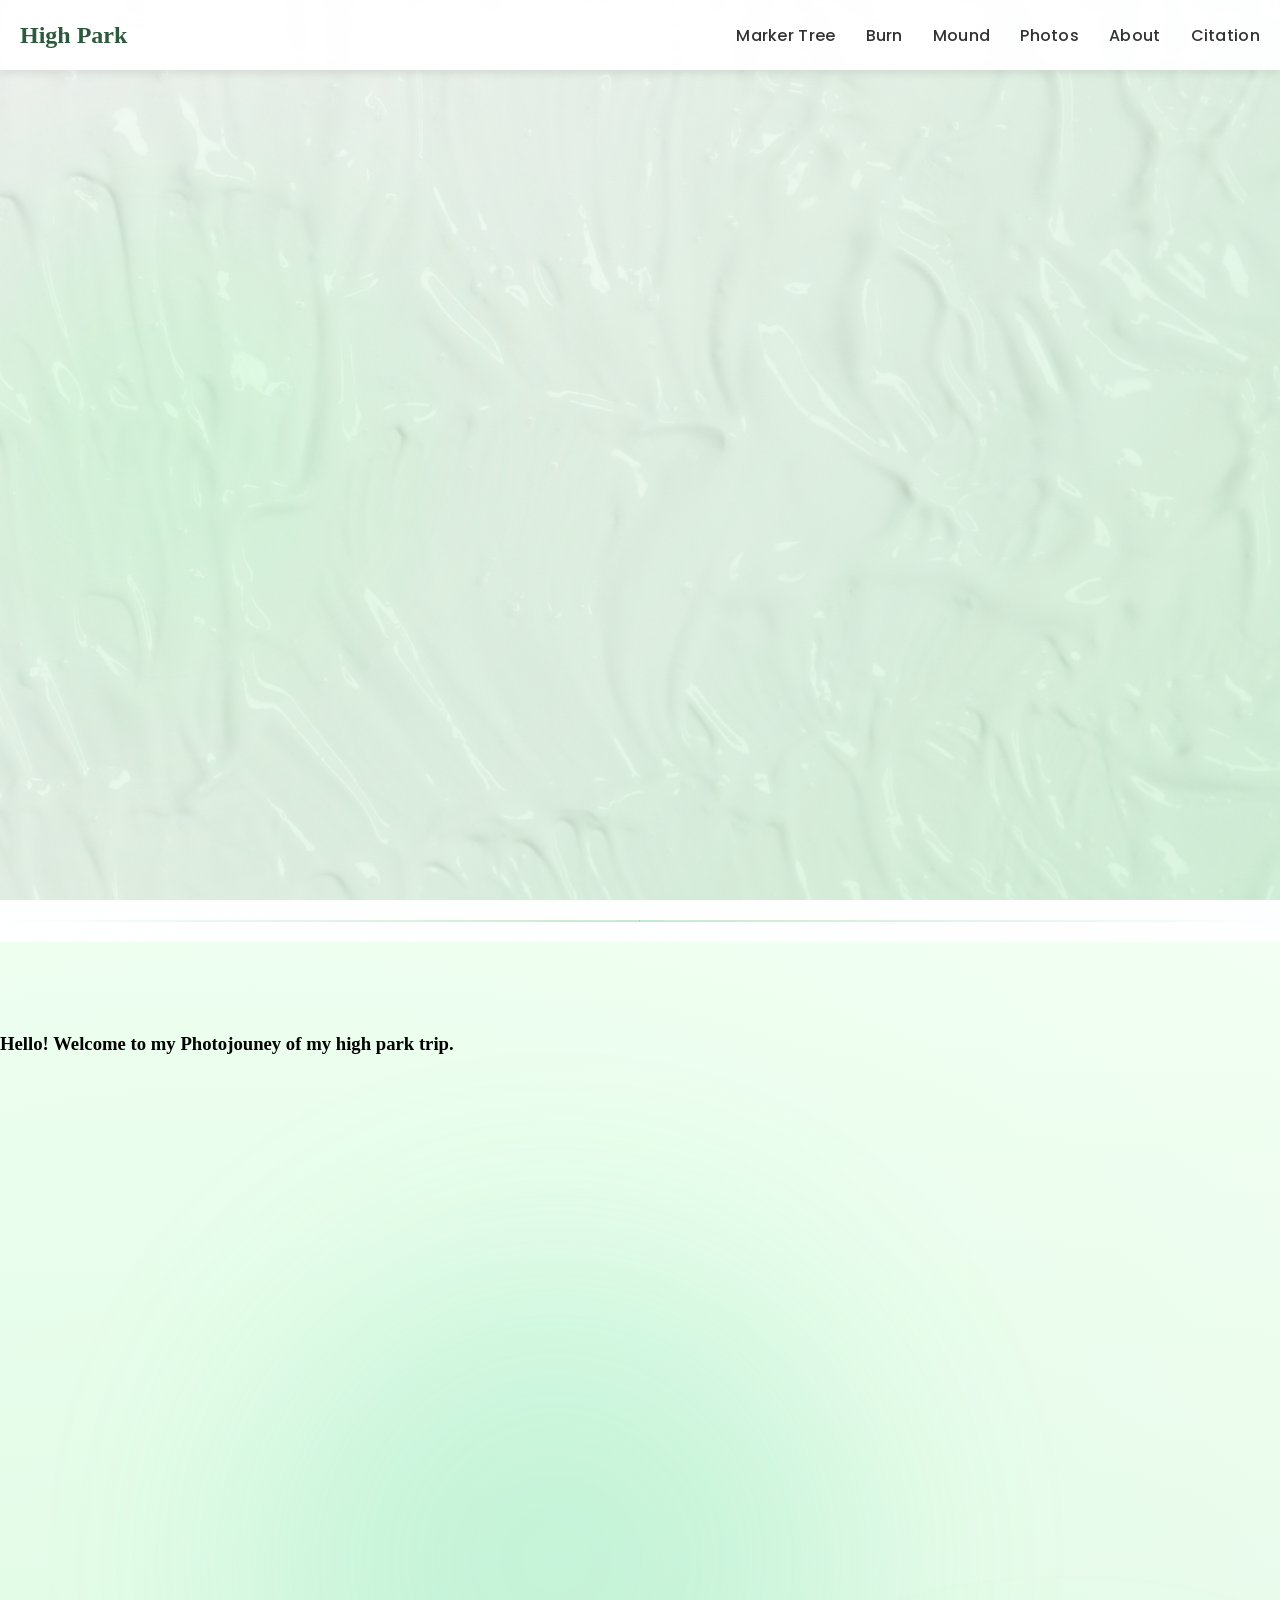
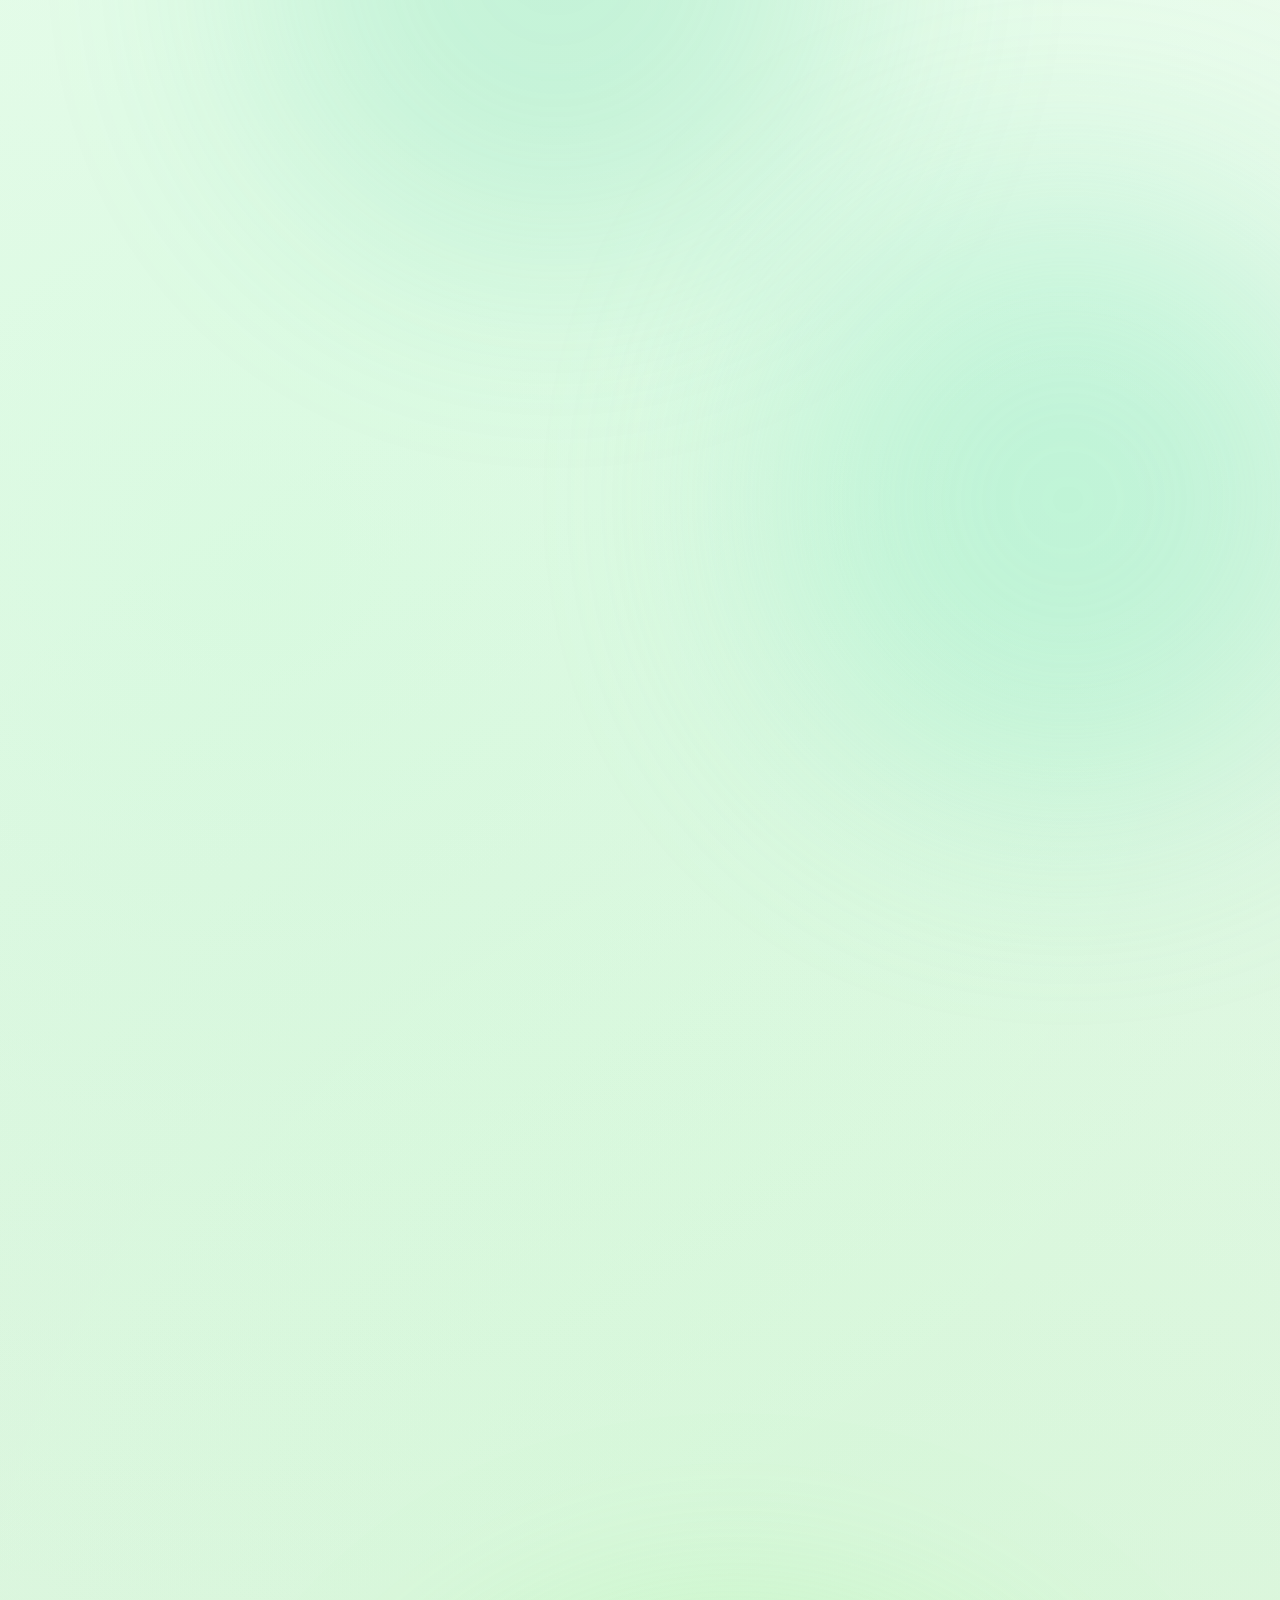
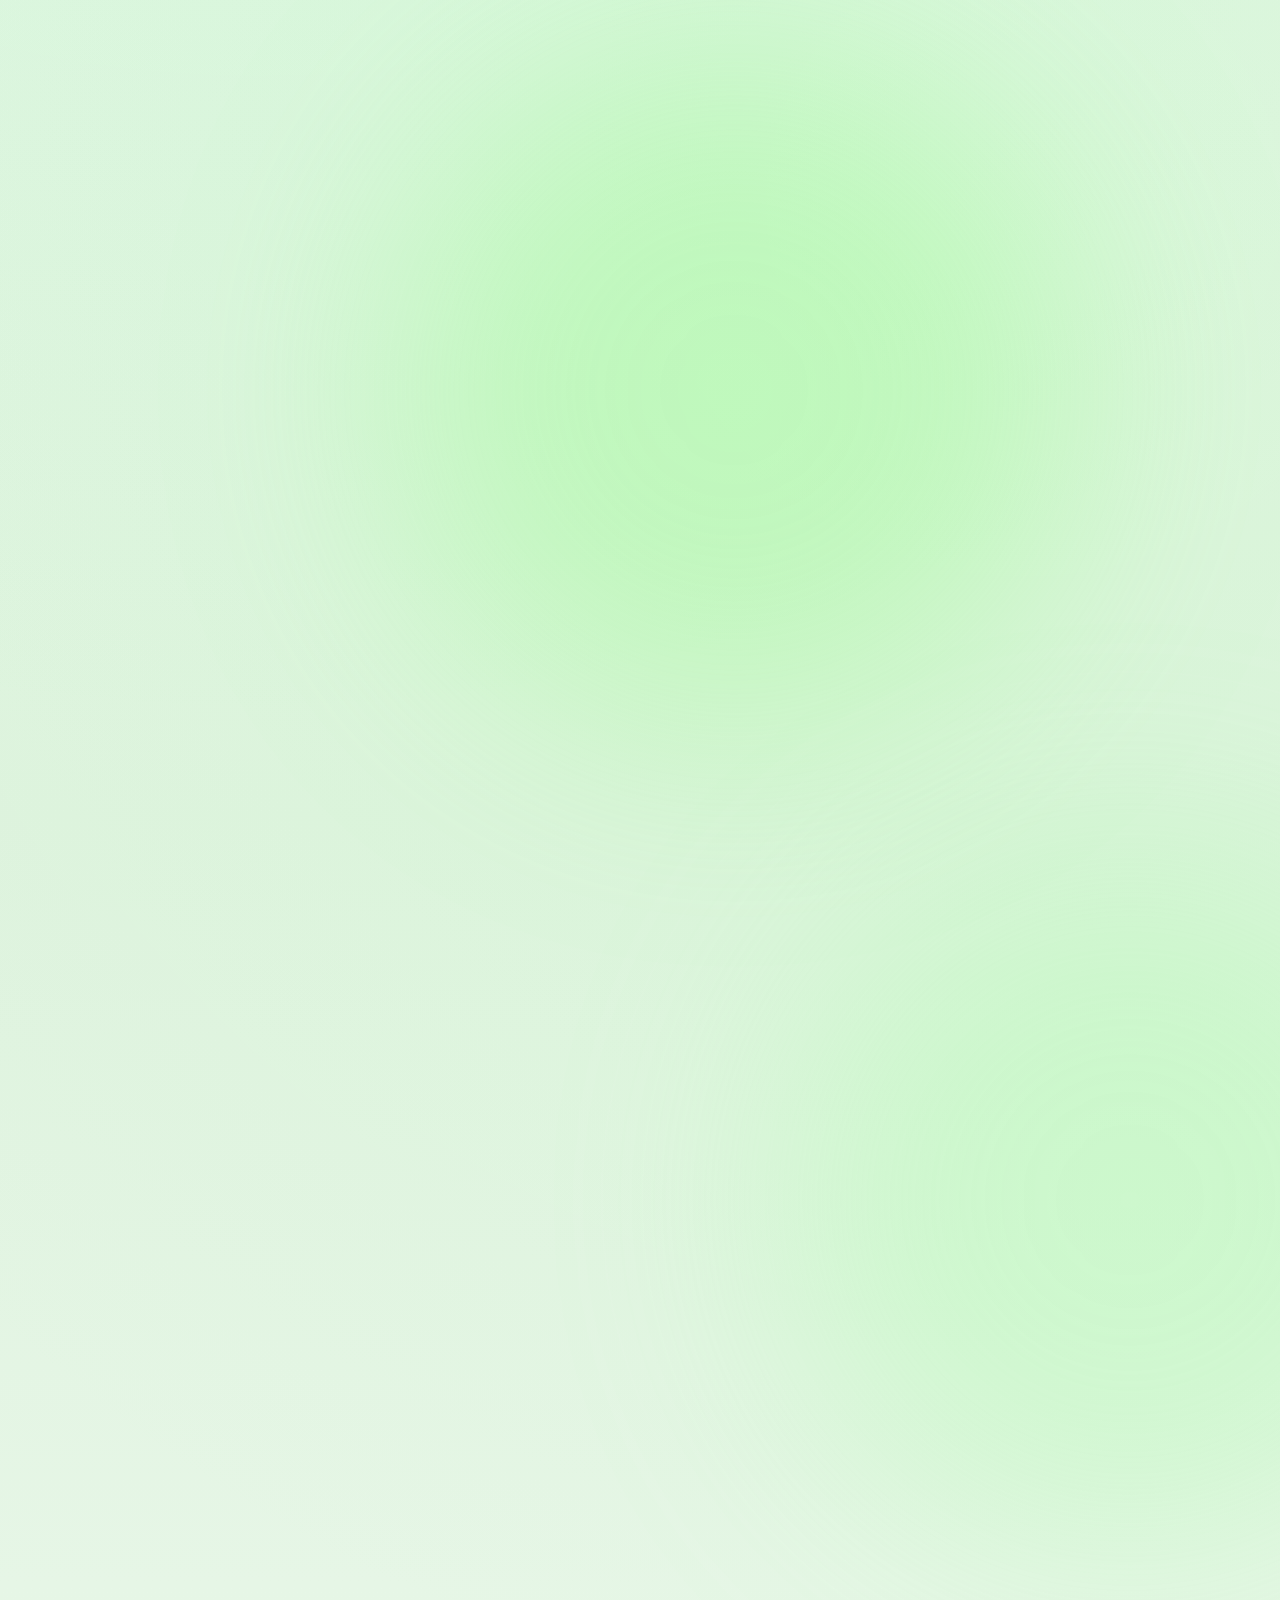
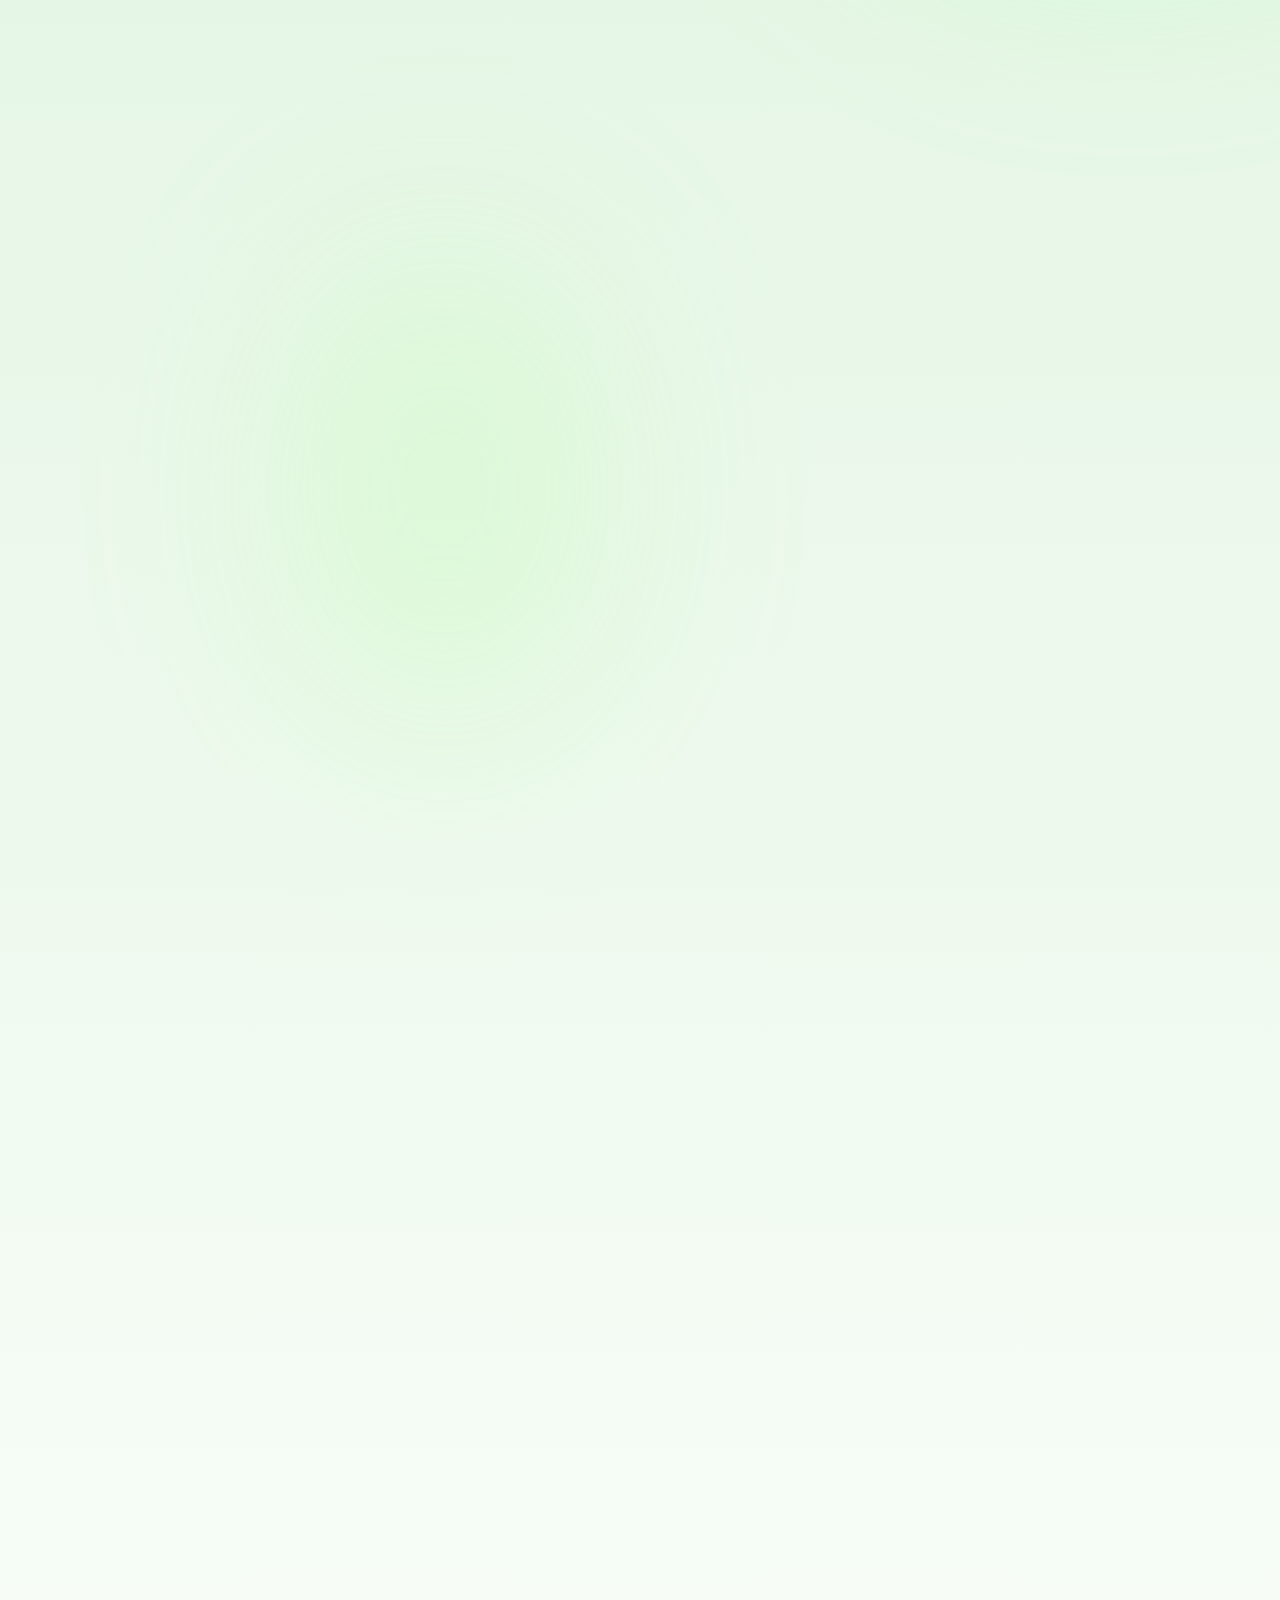
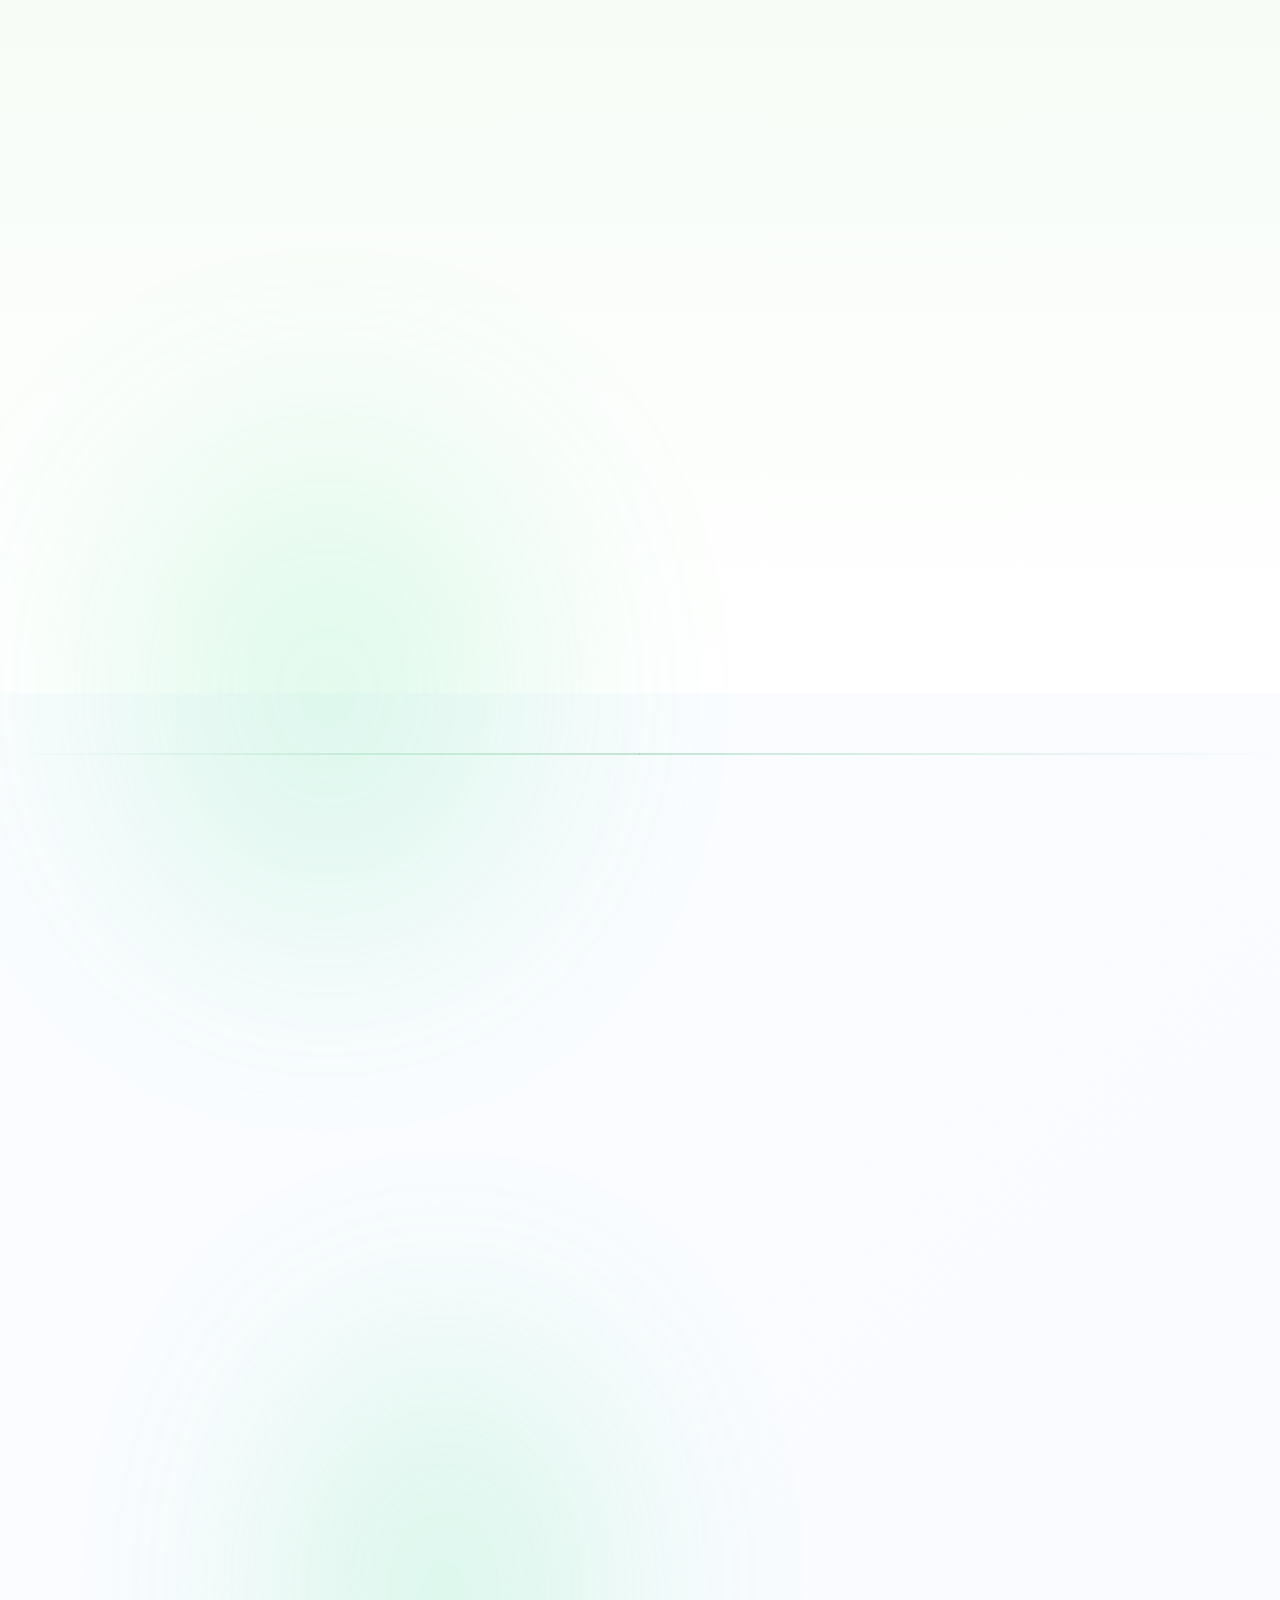
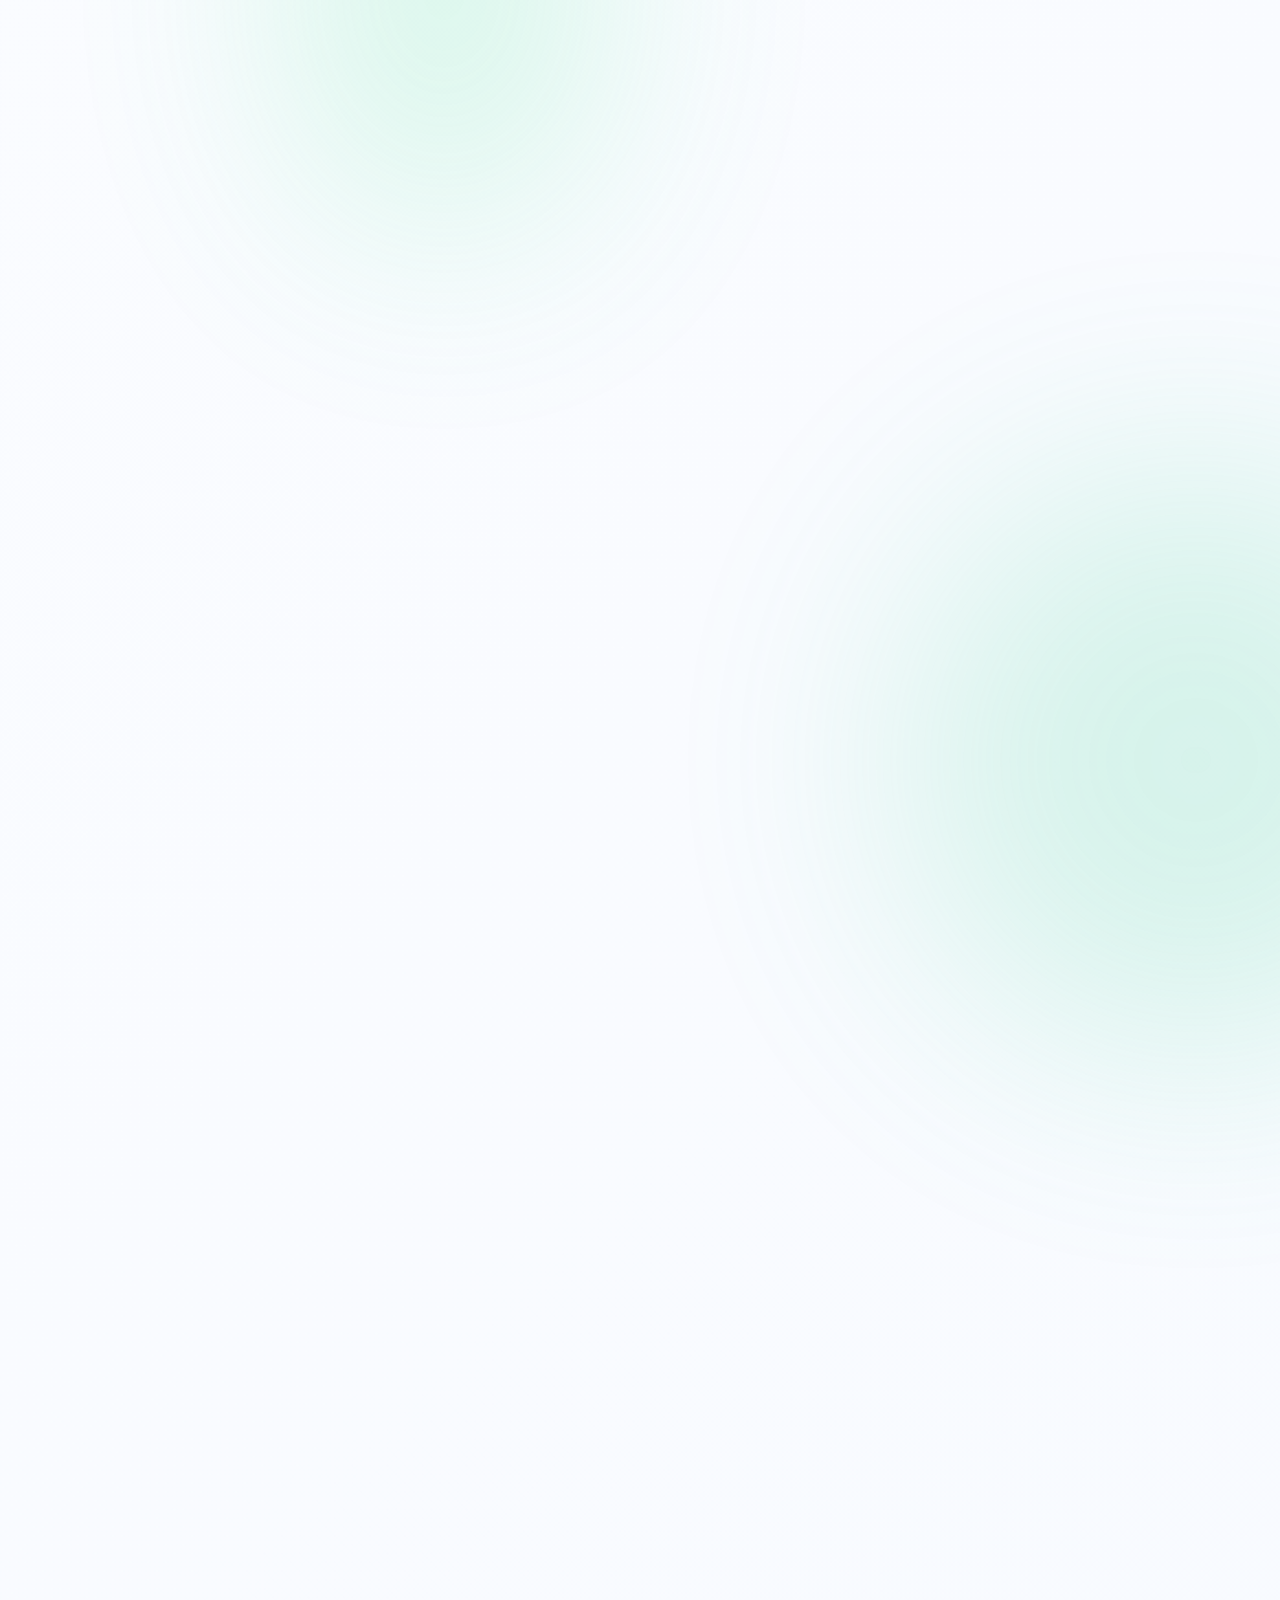
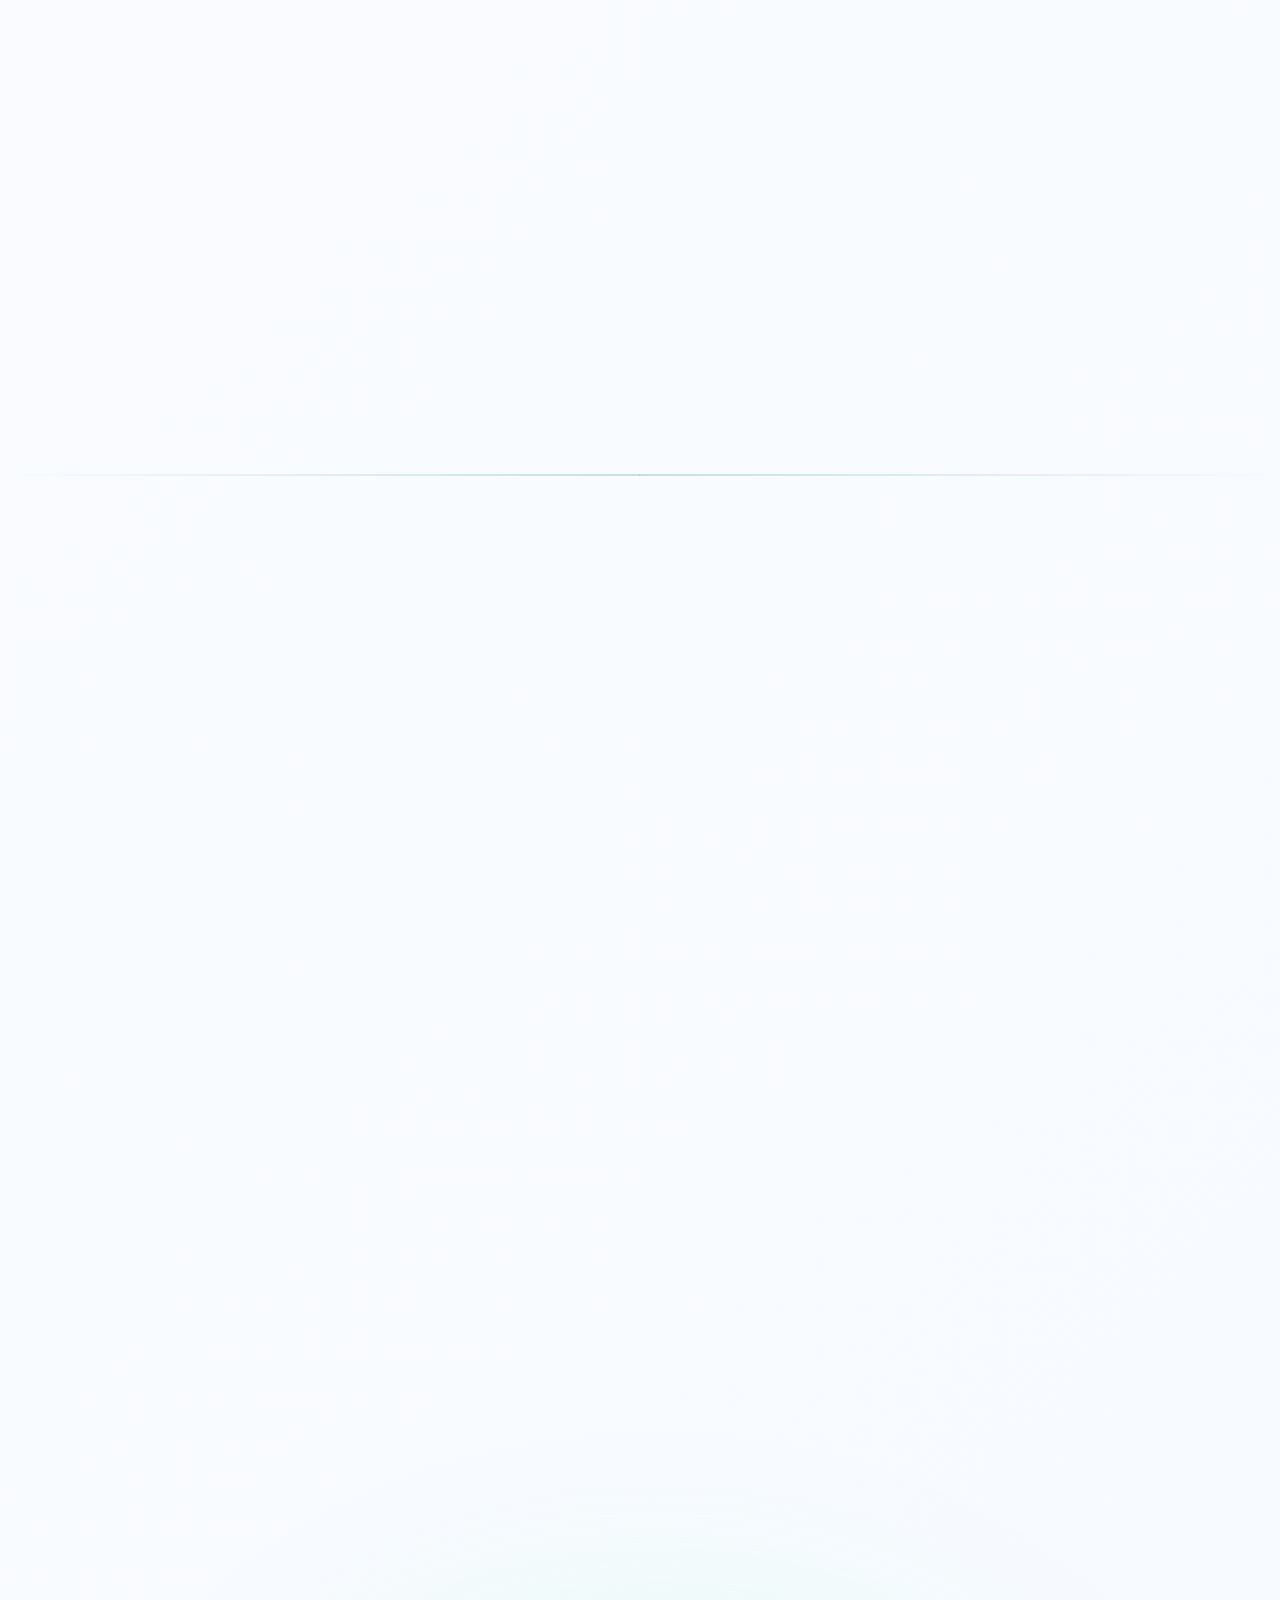
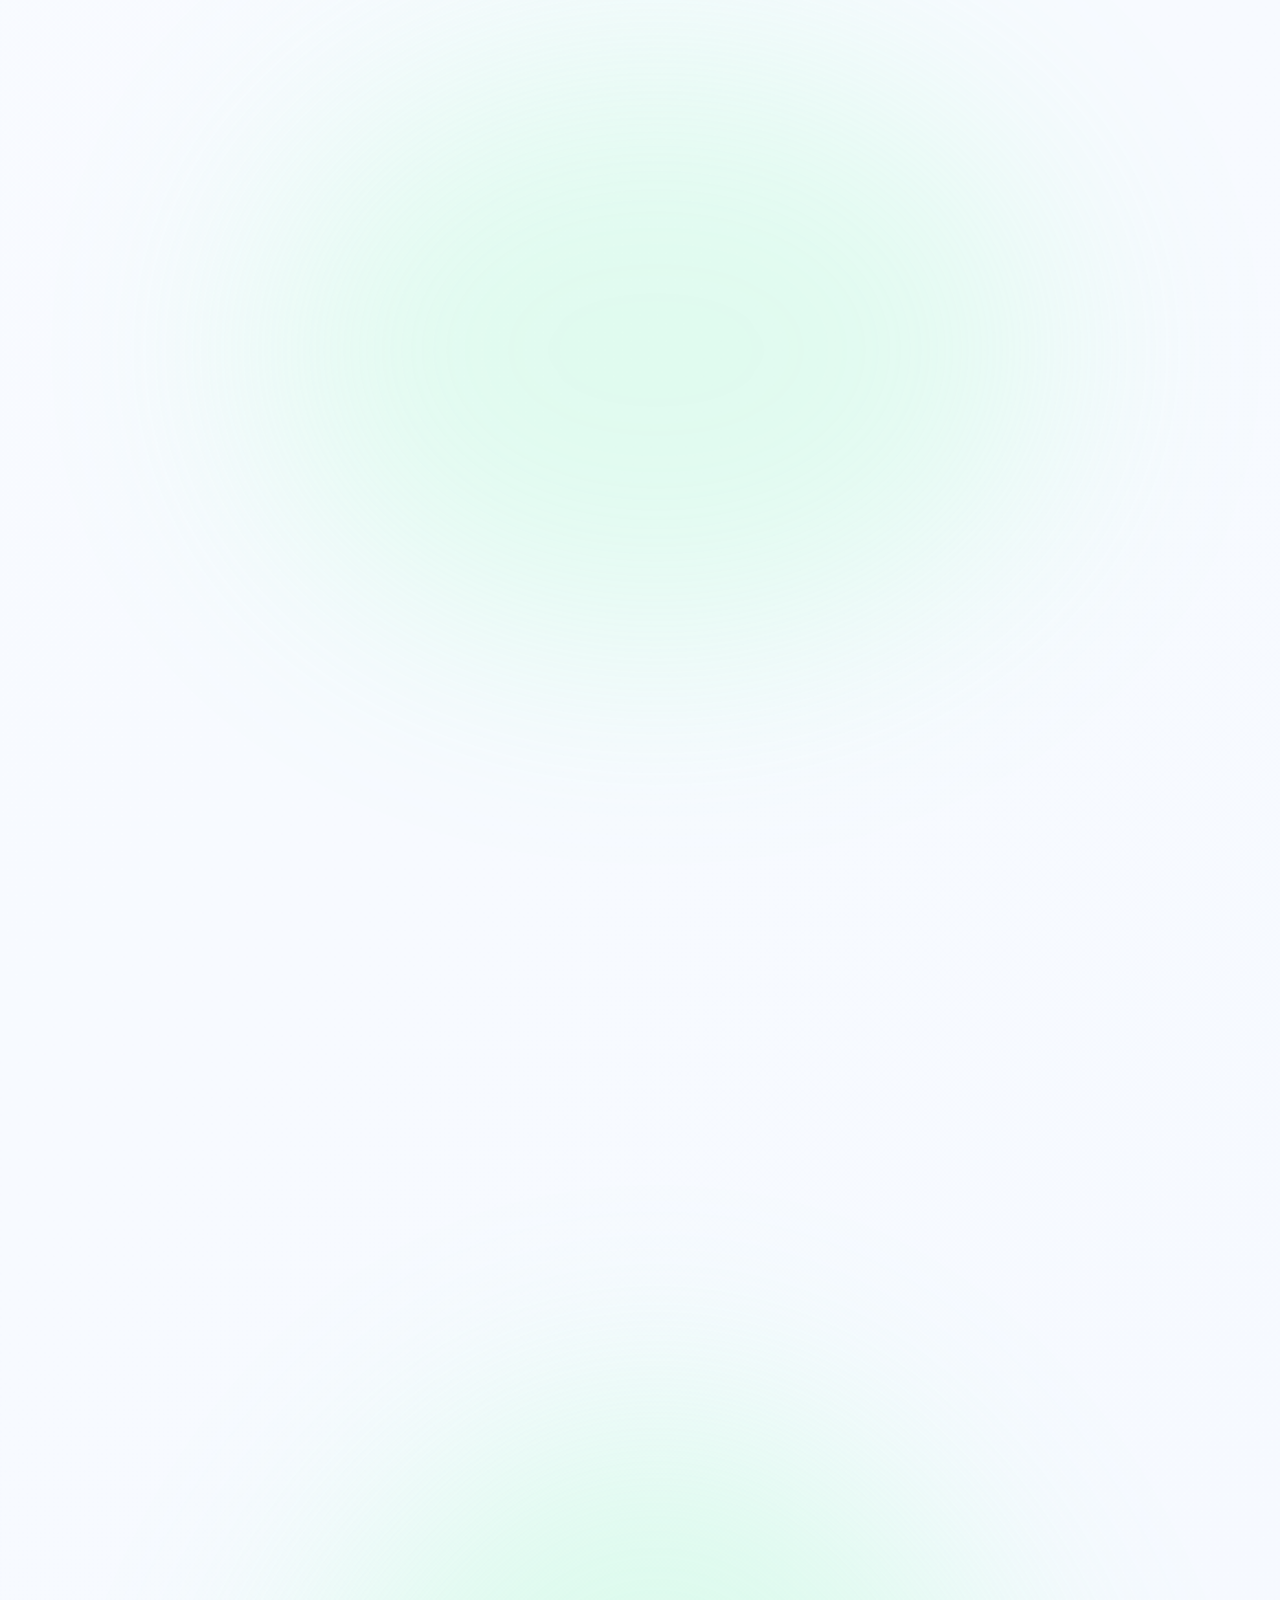
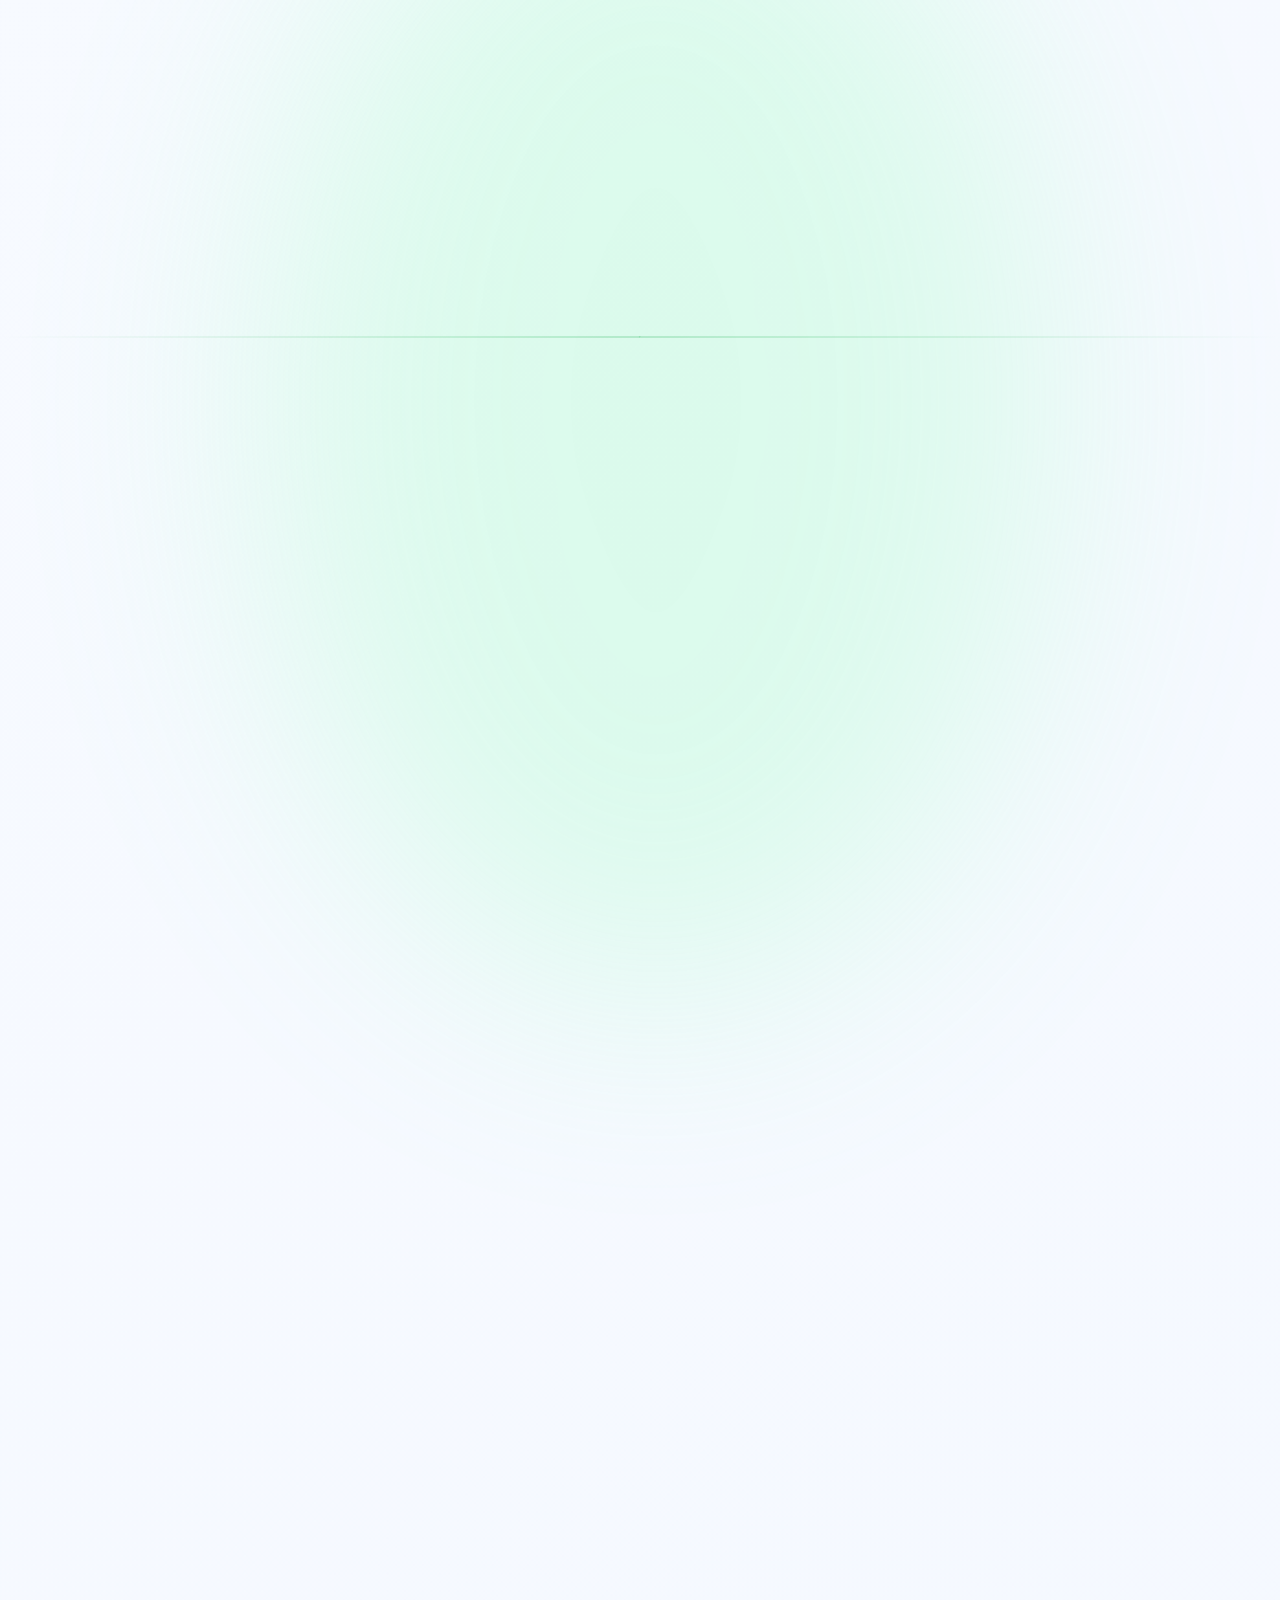
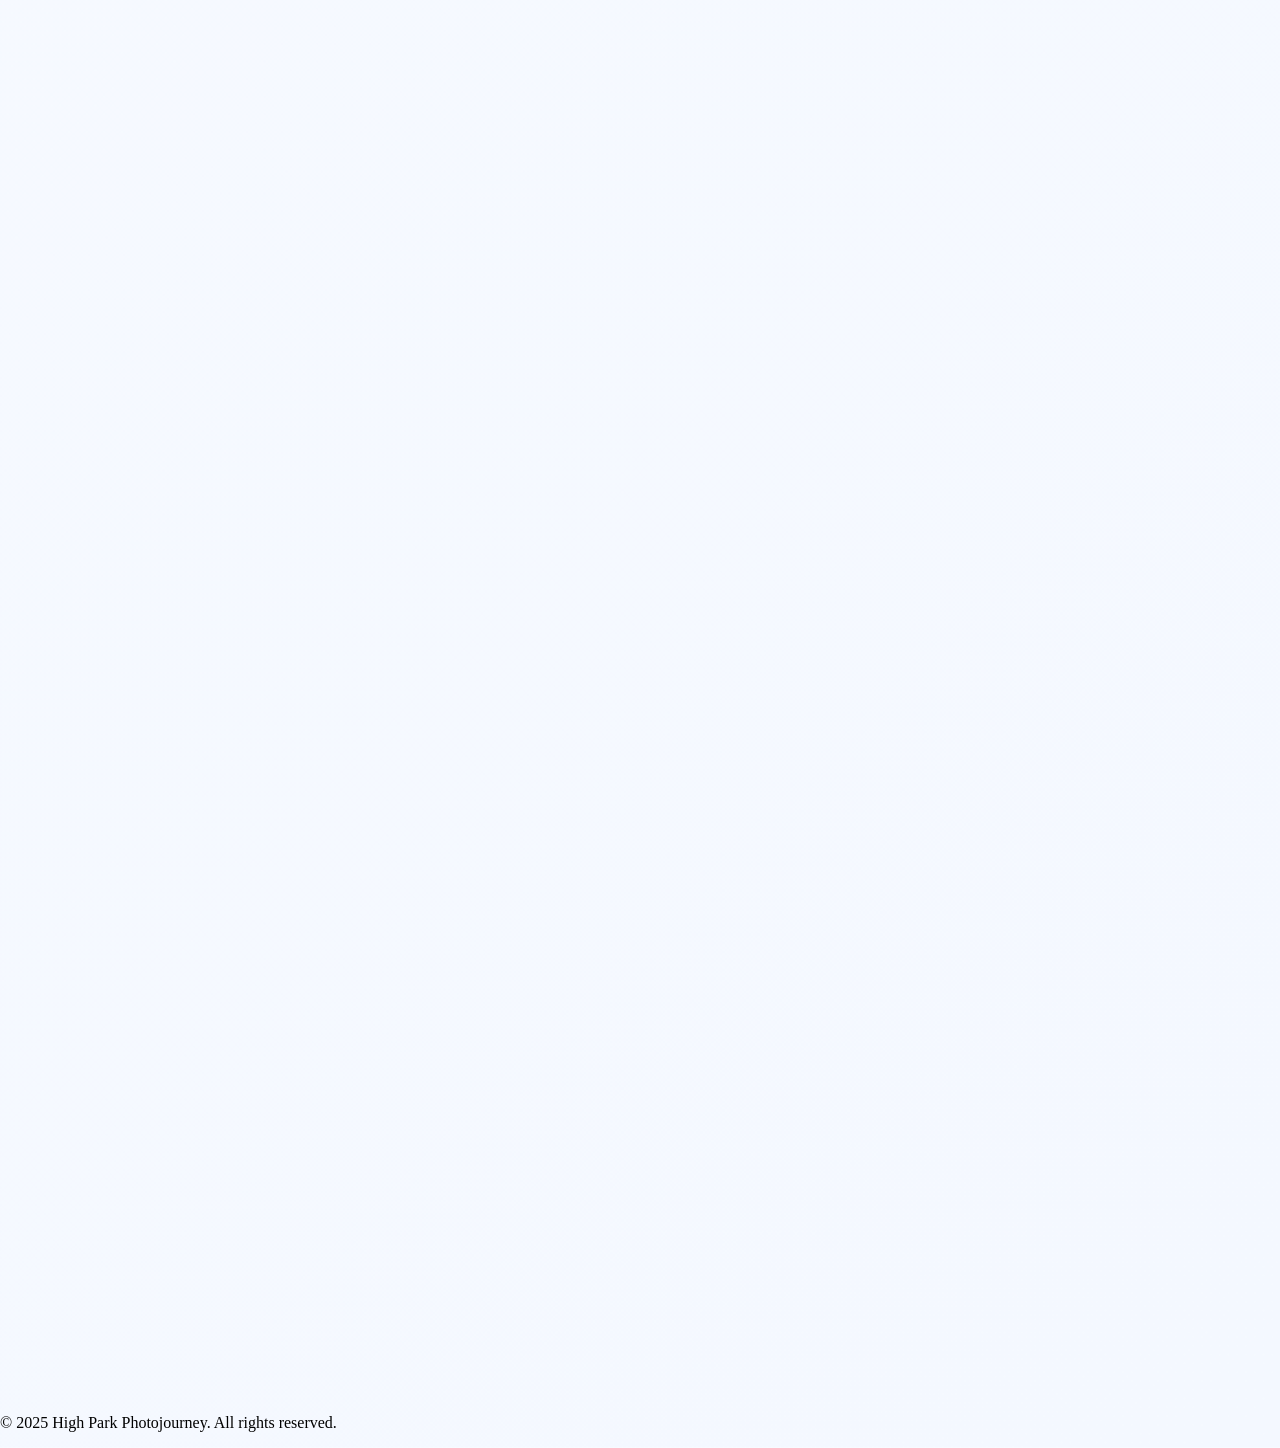
<file: index.html>
<!DOCTYPE html>
<html>
<head>
    <title>Photojouney of High park</title>
    <link rel="stylesheet" type="text/css" href="css/style.css">
    <link rel="stylesheet" href="https://unpkg.com/aos@2.3.4/dist/aos.css">
    <link rel="icon" type="image/png" href="image/ico.png">
    <link rel="preconnect" href="https://fonts.googleapis.com">
    <link rel="preconnect" href="https://fonts.gstatic.com" crossorigin>
    <link href="https://fonts.googleapis.com/css2?family=Playfair+Display:wght@700;900&family=Poppins:wght@400;500;600;700&family=Lora:wght@400;500;600&family=Quicksand:wght@400;500;600;700&display=swap" rel="stylesheet">
</head>
<meta charset="UTF-8">
<meta name="viewport" content="width=device-width, initial-scale=1.0">
<title>Animated Website</title>
<body>

<div id="page-loader">
  <div class="loader-inner">
    <div class="loader-logo"></div>
    <p>High Park Photojourney</p>
  </div>
</div>

<nav class="navbar">
    <div class="navbar-container">
        <div class="navbar-logo">
            <a href="#home">High Park</a>
        </div>
            <ul class="navbar-menu">
            <li><a href="#markers_tree">Marker Tree</a></li>
            <li><a href="#burn">Burn</a></li>
            <li><a href="#mound">Mound</a></li>
            <li><a href="#photos">Photos</a></li>
            <li><a href="about.html">About</a></li>
            <li><a href="citation.html">Citation</a></li>
        </ul>
    </div>
</nav>

<div class="bg-blob blob1"></div>
<div class="bg-blob blob2"></div>
<div class="bg-blob blob3"></div>
<div class="bg-blob blob4"></div>
<div class="bg-blob blob5"></div>
<div class="bg-blob blob6"></div>
<div class="bg-blob blob7"></div>
<div class="bg-blob blob8"></div>
<div class="bg-blob blob9"></div>
<div class="bg-blob blob11"></div>
<div class="bg-blob blob12"></div>

<div class="bigh" id="home" data-aos="fade-right">
    <div class="bigh-texture"></div>
    <div class="bigh-content">

        <img src="image/element1.png" alt="Project 1 Graph 1">

        <h1>Indigenous and High Park</h1>
    </div>
</div>
<hr>

<div class="section">

    <section class="nature-gallery">



        <h3>Hello! Welcome to my Photojouney of my high park trip.</h3>
        <!-- 01 -->
        <div id="markers_tree"></div>
            <article class="gallery-item large left" data-aos="fade-right">
                <img src="image/IMG_20260606_161305.jpg">
                <div class="content">
                    <h3>Maker Trees</h3>
                    <p>A maker tree hidden in the woodland. </p>
                </div>
            </article>

            <!-- 02 -->
            <article class="gallery-item medium right" data-aos="fade-left">
                <img src="image/IMG_20260606_161322.jpg">
                <div class="content">
                    <p>A navigation system for indigenous people that exist long before GPS,  paper maps, or metal trail markers.</p>
                </div>
            </article>

            <!-- 03 -->
            <article class="gallery-item small left" data-aos="zoom-in">
                <img src="image/IMG_20260606_161409.jpg">
                <div class="content">
                    <p>Created by bending the flexible saplings parallel to the ground when they are young. </p>
                </div>
            </article>

            <!-- 14 -->
            <article class="gallery-item medium right" data-aos="fade-right">
                <img src="image/IMG_20260606_160625.jpg">
                <div class="content">
                    <p>Overtime, the tree will adapted and locking in this permanent shape. </p>
                </div>
            </article>

            <!-- 04 -->
            <article class="gallery-item large right" data-aos="fade-up">
                <img src="image/IMG_20250525_115900.jpg">
                <div class="content">
                    <p>A man-made decoration made by arrangement of small branches. </p>
                </div>
            </article>
            
            <!-- 05 -->
            <article class="gallery-item medium left" data-aos="fade-right">
                <img src="image/IMG_20260426_135030.jpg">
                <div class="content">
                    <p>These trees served a critical survival purpose. </p>
                </div>
            </article>



        </div>

        <div id="burn">
            <hr>
            <!-- 06 -->
            <article class="gallery-item small right" data-aos="fade-left">
                <img src="image/IMG_20260606_164116.jpg">
                <div class="content">
                    <h3>Traditional and prescribed burn</h3>
                    <p>Fire-dependant ecosystems, such as the rare black oak savannah, grow more vigorously in response to fire. </p>
                </div>
            </article>

            <!-- 07 -->
            <article class="gallery-item large left" data-aos="zoom-in-up">
                <img src="image/IMG_20260606_163911.jpg">
                <div class="content">
                    <p>So the indigenous people use this carefully managed fire to stimulate the growth of this ecosystems. </p>
                </div>
            </article>

            <!-- 08 -->
            <article class="gallery-item medium right" data-aos="fade-up">
                <img src="image/IMG_20260606_163803.jpg">
                <div class="content">
                    <p>How ever the collonizer suppersess suppressed Indigenous burning.</p>
                </div>
            </article>

            <!-- 09 -->
            <article class="gallery-item small left" data-aos="fade-right">
                <img src="image/IMG_20260606_163642.jpg">
                <div class="content">
                    <p>Luckily, this  burn is back and is called "traditional and prescribed burn" to honor the indigenous people</p>
                </div>
            </article>
        </div>
        <div id="mound">
            <!-- 10 -->
            <hr>
            <article class="gallery-item large right" data-aos="zoom-in">
                <img src="image/IMG_20260606_175819.jpg">
                <div class="content">
                    <h3>Ancient Mound</h3>
                    <p>There are 57 ancient Iroquoian burial mounds in high park.</p>
                </div>
            </article>

            <!-- 11 -->
            <article class="gallery-item medium left" data-aos="fade-up">
                <img src="image/IMG_20260606_180041.jpg">
                <div class="content">
                    <p>These are the baer mound complex.</p>
                </div>
            </article>

            <!-- 12 -->
            <article class="gallery-item small right" data-aos="fade-left">
                <img src="image/IMG_20260606_175847.jpg">
                <div class="content">
                    <p>Destoried by the plants and nature force, there are alomost nothing left. </p>
                </div>
            </article>

            <!-- 13 -->
            <article class="gallery-item large left" data-aos="zoom-in-up">
                <img src="image/IMG_20260606_180040.jpg">
                <div class="content">
                    <p>Under the ground are those that once live on this land.</p>
                </div>
            </article>



        </div>

        <!-- 20 -->
        <hr>
        <article class="gallery-item medium right" data-aos="zoom-in-up">
            <img src="image/IMG_20260606_163911.jpg">
            <div class="content">
                <h3>Last Scene</h3>
                <p>A picture for the Black Oak savannah, a supper rare ecosystems in the world. </p>
            </div>
        </article>
    </section>



    <div class="gjs-row" id="photos">
        <div class="gjs-cell" data-aos="fade-right">
            <div class="txt">Some more photos</div>
            <img alt="IMG_20250525_115844.jpg" src="image/IMG_20250525_115844.jpg" class="c11738" />
            <img alt="IMG_20260606_181145.jpg" src="image/IMG_20260606_181145.jpg" class="c11738" />
            <img alt="IMG_20260606_164808.jpg" src="image/IMG_20260606_164808.jpg" class="c11738" />
        </div>

        <div class="gjs-cell" data-aos="fade-left">
            <img alt="IMG_20260606_175847.jpg" src="image/IMG_20260606_165719.jpg" class="iiyzl" />
            <img alt="IMG_20260606_175939.jpg" src="image/IMG_20260606_175939.jpg" class="iiyzl" />
            <img alt="IMG_20260606_175703.jpg" src="image/IMG_20260606_175703.jpg" class="iiyzl" />
        </div>
    </div>
</div>

  
<footer class="footer">
    <p>&copy; 2025 High Park Photojourney. All rights reserved.</p>
</footer>









<script src="https://unpkg.com/aos@2.3.4/dist/aos.js"></script>

<script>
    AOS.init({
        duration: 1200,
        easing: "ease-out-cubic",
        once: false,
        offset: 120
    });

</script>
<script>
  window.addEventListener('load', function() {
    const loader = document.getElementById('page-loader');
    if (loader) {
      loader.classList.add('loader-hidden');
      setTimeout(() => {
        if (loader.parentNode) loader.parentNode.removeChild(loader);
      }, 600);
    }
  });
</script>
<script src="js/main.js"></script>
<script src="js/nav.js"></script>
</body>
</html>
</file>
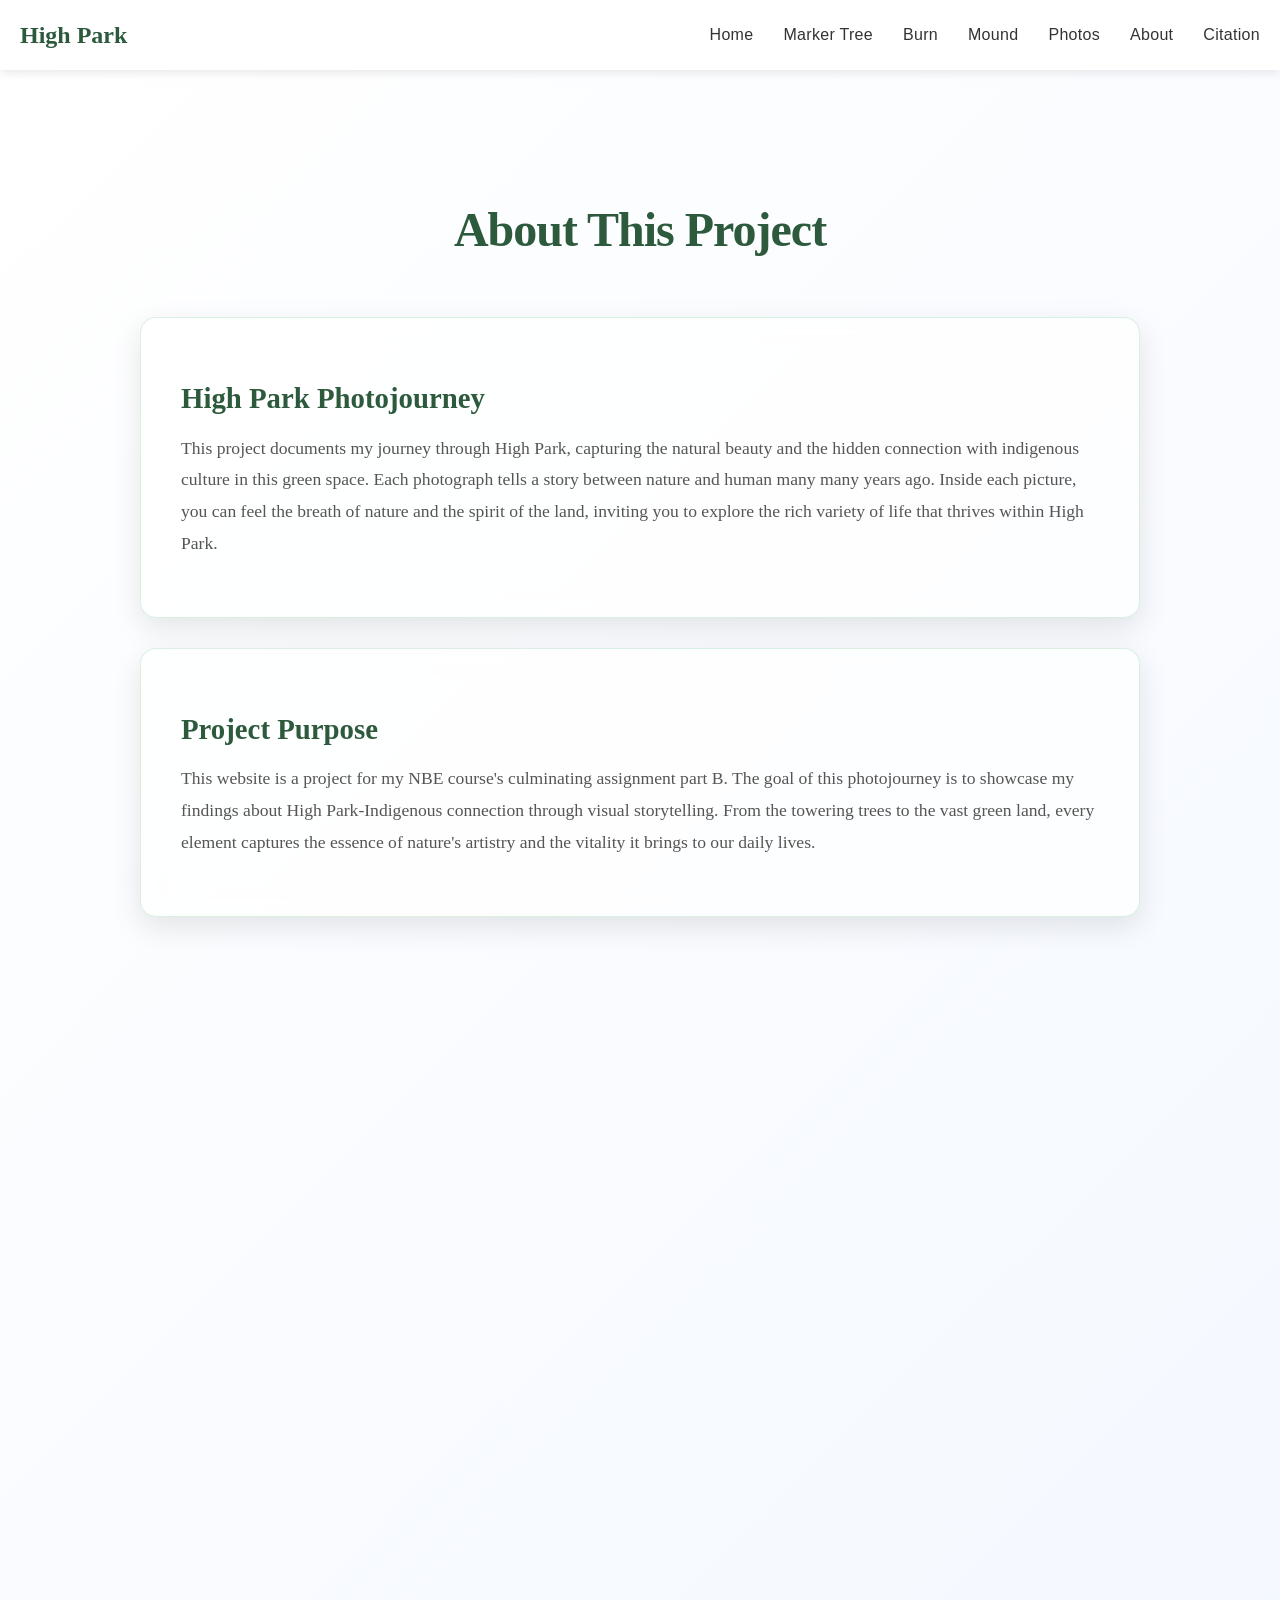
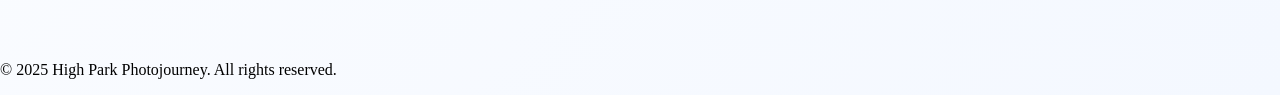
<file: about.html>
<!DOCTYPE html>
<html lang="en">
<head>
    <meta charset="UTF-8">
    <meta name="viewport" content="width=device-width, initial-scale=1.0">
    <title>About - High Park Photojourney</title>
    <link rel="stylesheet" type="text/css" href="css/style.css">
    <link rel="stylesheet" href="https://unpkg.com/aos@2.3.4/dist/aos.css">
    <link rel="icon" type="image/png" href="image/ico.png">
</head>
<body>

<nav class="navbar active">
    <div class="navbar-container">
        <div class="navbar-logo">
            <a href="index.html">High Park</a>
        </div>
        <ul class="navbar-menu">
            <li><a href="index.html#home">Home</a></li>
            <li><a href="index.html#markers_tree">Marker Tree</a></li>
            <li><a href="index.html#burn">Burn</a></li>
            <li><a href="index.html#mound">Mound</a></li>
            <li><a href="index.html#photos">Photos</a></li>
            <li><a href="about.html">About</a></li>
            <li><a href="citation.html">Citation</a></li>
        </ul>
    </div>
</nav>

<div class="about-section">
    <div class="about-content">
        <h1 data-aos="fade-down">About This Project</h1>
        
        <article class="about-card" data-aos="fade-up">
            <h2>High Park Photojourney</h2>
            <p>
                This project documents my journey through High Park, capturing the natural beauty 
                and the hidden connection with indigenous culture in this green space. Each photograph tells a story between nature 
                and human many many years ago. Inside each picture, you can feel the breath of nature and the spirit of the land, inviting you to explore the rich variety of life that thrives within High Park.
            </p>
        </article>

        <article class="about-card" data-aos="fade-up" style="animation-delay: 0.2s;">
            <h2>Project Purpose</h2>
            <p>
                This website is a project for my NBE course's culminating assignment part B. The goal of this photojourney is to showcase my findings about High Park-Indigenous connection 
                through visual storytelling. From the towering trees to the vast green land, 
                every element captures the essence of nature's artistry and the vitality it brings 
                to our daily lives.
            </p>
        </article>

        <article class="about-card" data-aos="fade-up" style="animation-delay: 0.4s;">
            <h2>Experience</h2>
            <p>
                With a passion for nature photography and outdoor exploration, this project 
                combines technical photography skills with a deep appreciation for the indigeous-land connection. Each 
                image is carefully selected to represent the indigenous culture and the natural beauty of High Park.
            </p>
        </article>

        <article class="about-card" data-aos="fade-up" style="animation-delay: 0.6s;">
            <h2>Photography Style</h2>
            <p>
                My approach focuses on capturing natural light, authentic moments, and the intricate 
                details that make each location unique. The photography emphasizes the interplay between 
                light and shadow, color and texture, creating a visual narrative of exploration and discovery.
            </p>
        </article>
    </div>
</div>

<footer class="footer">
    <p>&copy; 2025 High Park Photojourney. All rights reserved.</p>
</footer>

<script src="https://unpkg.com/aos@2.3.4/dist/aos.js"></script>
<script>
    AOS.init({
        duration: 1200,
        easing: "ease-out-cubic",
        once: false,
        offset: 120
    });
</script>
<script src="js/nav.js"></script>
</body>
</html>
</file>
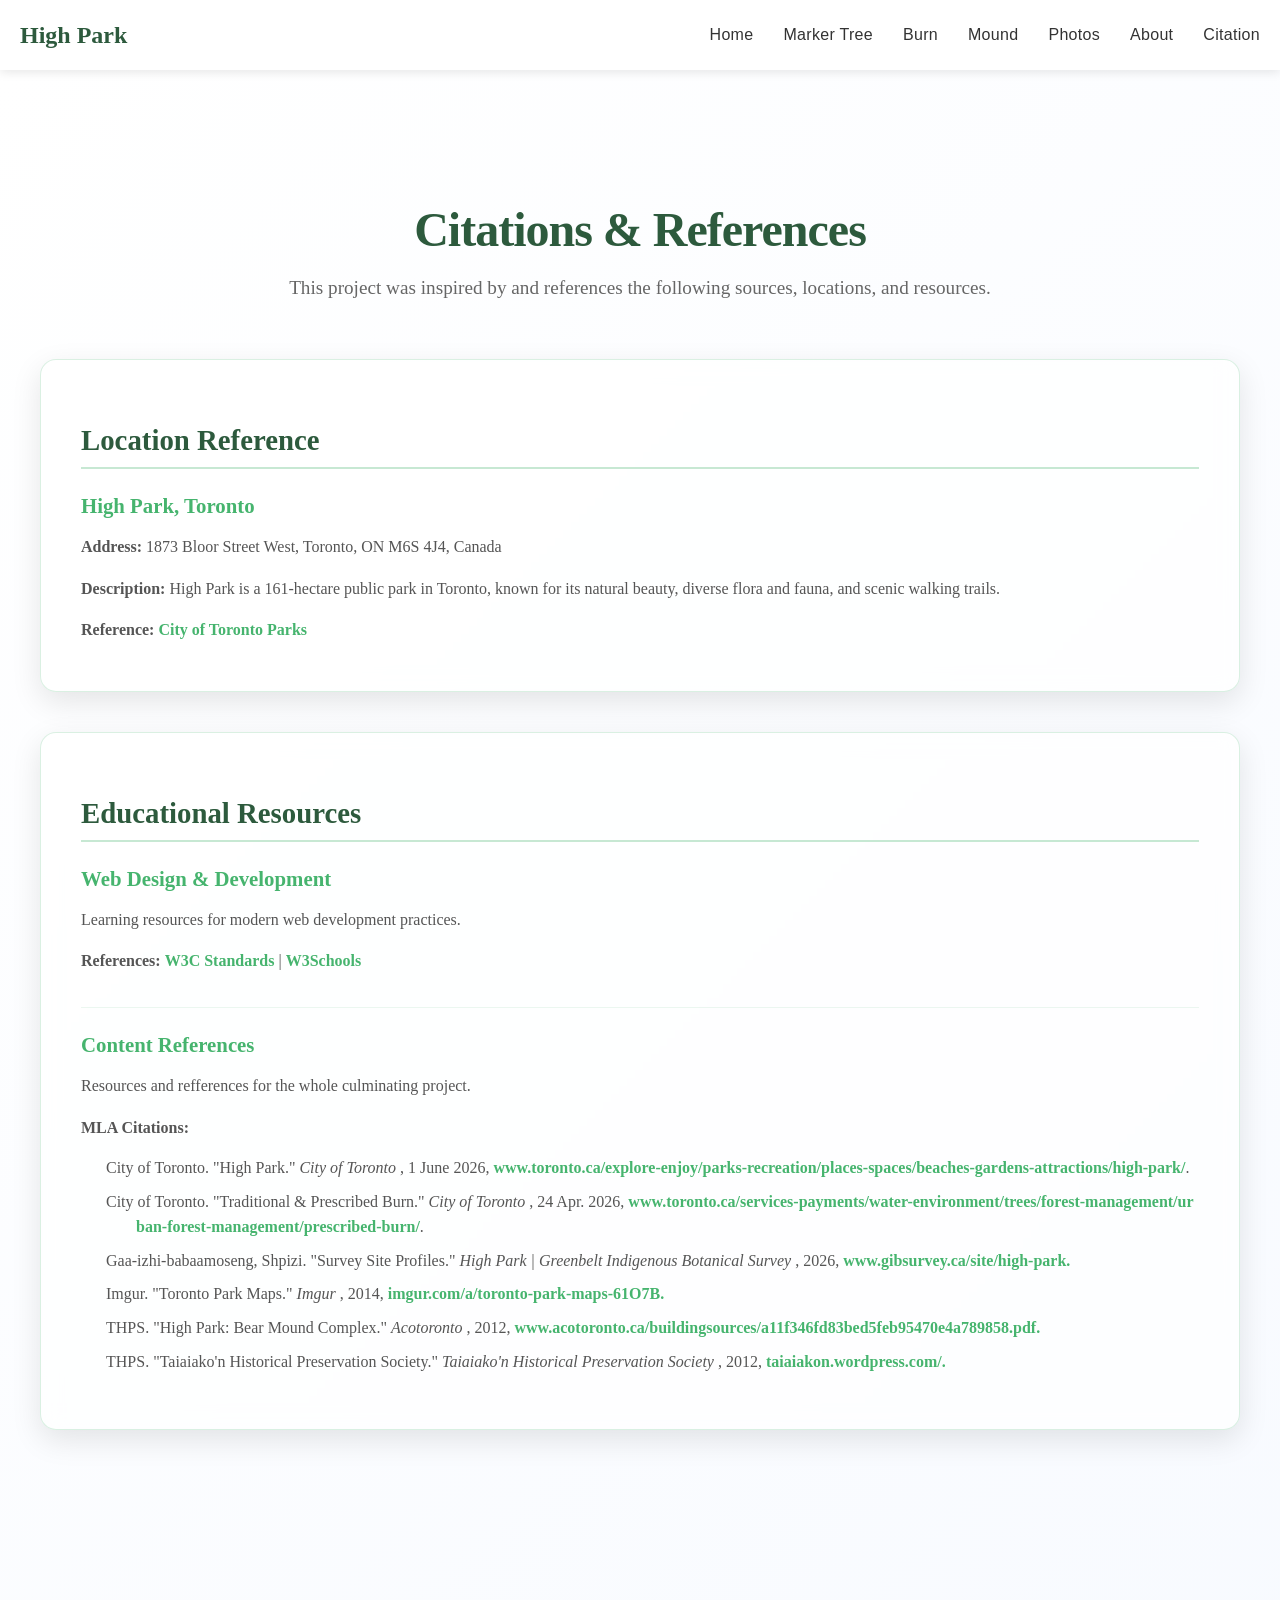
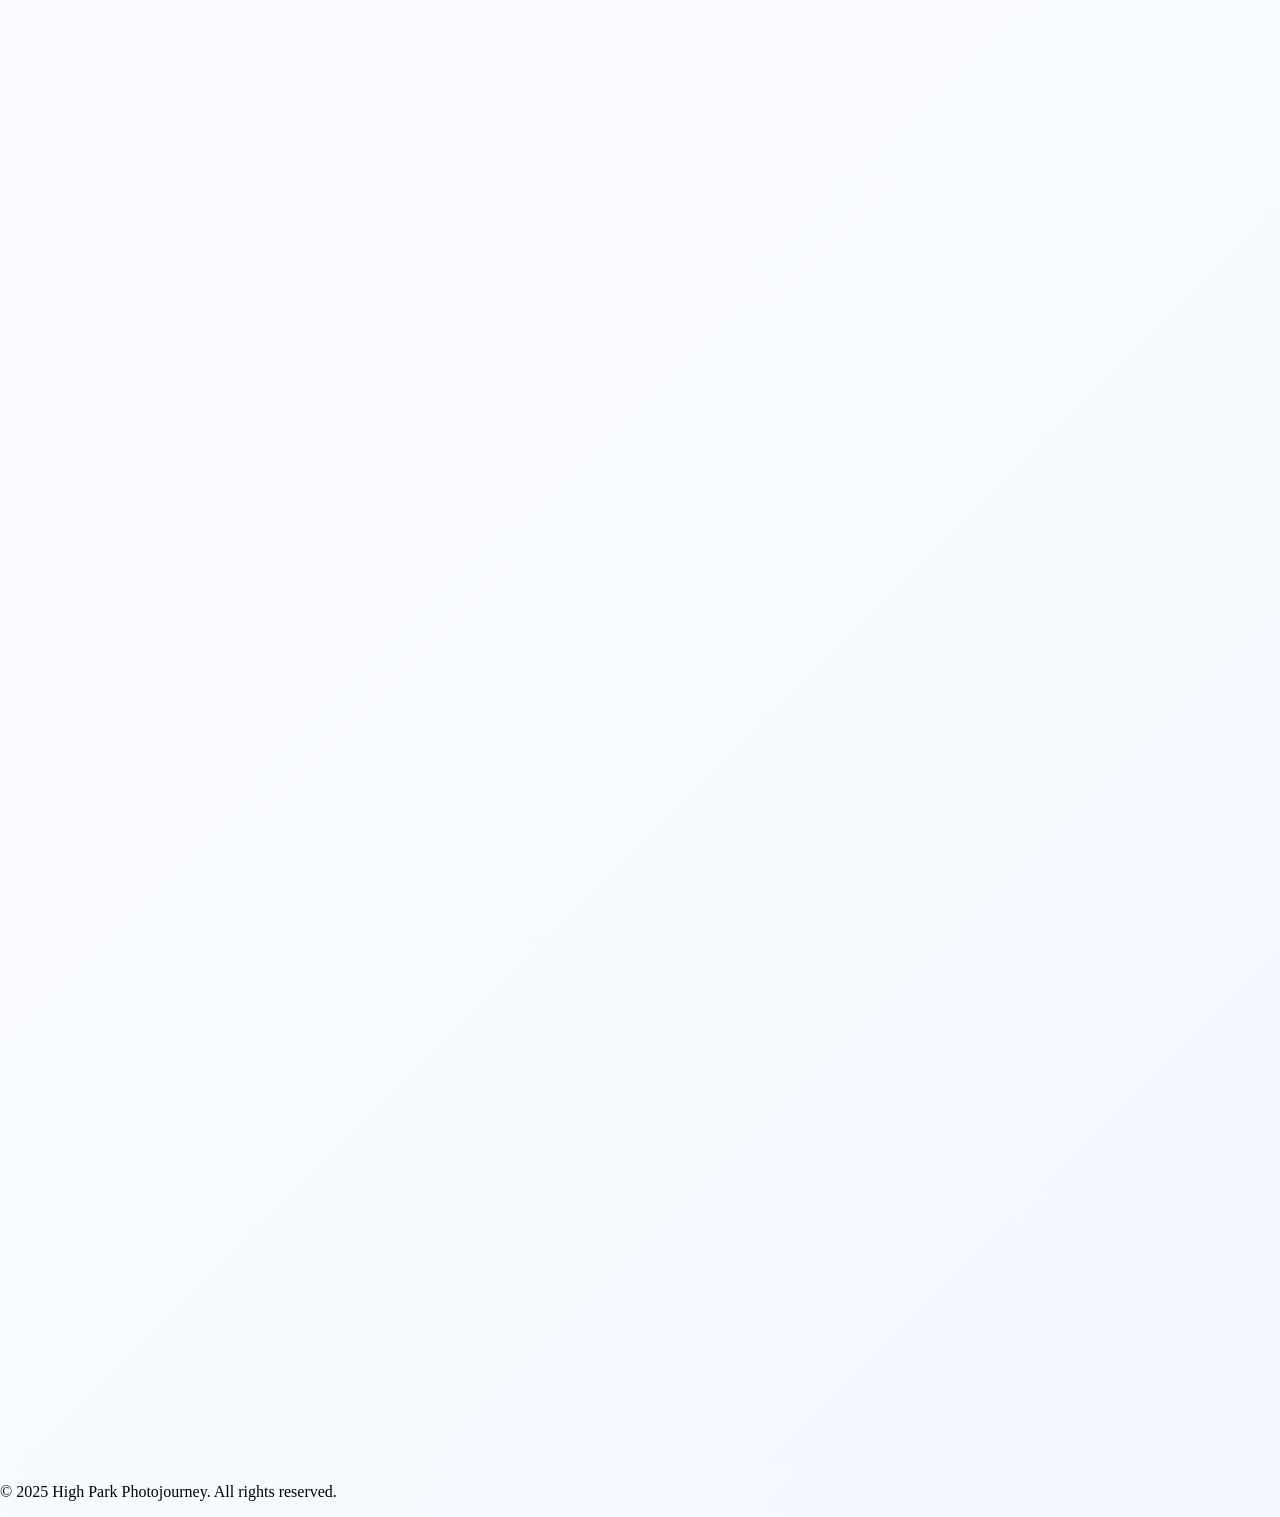
<file: citation.html>
<!DOCTYPE html>
<html lang="en">
<head>
    <meta charset="UTF-8">
    <meta name="viewport" content="width=device-width, initial-scale=1.0">
    <title>Citations - High Park Photojourney</title>
    <link rel="stylesheet" type="text/css" href="css/style.css">
    <link rel="stylesheet" href="https://unpkg.com/aos@2.3.4/dist/aos.css">
    <link rel="icon" type="image/png" href="image/ico.png">
</head>
<body>

<nav class="navbar active">
    <div class="navbar-container">
        <div class="navbar-logo">
            <a href="index.html">High Park</a>
        </div>
        <ul class="navbar-menu">
            <li><a href="index.html#home">Home</a></li>
            <li><a href="index.html#markers_tree">Marker Tree</a></li>
            <li><a href="index.html#burn">Burn</a></li>
            <li><a href="index.html#mound">Mound</a></li>
            <li><a href="index.html#photos">Photos</a></li>
            <li><a href="about.html">About</a></li>
            <li><a href="citation.html">Citation</a></li>
        </ul>
    </div>
</nav>

<div class="citation-section">
    <div class="citation-content">
        <h1 data-aos="fade-down">Citations & References</h1>
        <p class="citation-intro" data-aos="fade-up">This project was inspired by and references the following sources, locations, and resources.</p>

        <div class="citation-container">
            <!-- Location Information -->
            <section class="citation-group" data-aos="fade-up">
                <h2>Location Reference</h2>
                <div class="citation-item">
                    <h3>High Park, Toronto</h3>
                    <p><strong>Address:</strong> 1873 Bloor Street West, Toronto, ON M6S 4J4, Canada</p>
                    <p><strong>Description:</strong> High Park is a 161-hectare public park in Toronto, known for its natural beauty, diverse flora and fauna, and scenic walking trails.</p>
                    <p><strong>Reference:</strong> <a href="https://www.toronto.ca/parks/" target="_blank">City of Toronto Parks</a></p>
                </div>
            </section>
            
            <!-- Educational Resources -->
            <section class="citation-group" data-aos="fade-up" style="animation-delay: 0.6s;">
                <h2>Educational Resources</h2>
                
                <div class="citation-item">
                    <h3>Web Design & Development</h3>
                    <p>Learning resources for modern web development practices.</p>
                    <p><strong>References:</strong> 
                        <a href="https://www.w3.org/" target="_blank">W3C Standards</a> | 
                        <a href="https://www.w3schools.com/" target="_blank">W3Schools</a>
                    </p>
                </div>
                <div class="citation-item">
                    <h3>Content References</h3>
                    <p>Resources and refferences for the whole culminating project.</p>
                    <p><strong>MLA Citations:</strong></p>
                    <ul class="mla-citations">
                        <li>City of Toronto. "High Park." <em>City of Toronto
                        </em>, 1 June 2026, 
                        <a href="https://www.toronto.ca/explore-enjoy/parks-recreation/places-spaces/beaches-gardens-attractions/high-park/" target="_blank">
                        www.toronto.ca/explore-enjoy/parks-recreation/places-spaces/beaches-gardens-attractions/high-park/</a>.
                        </li>

                        <li>City of Toronto. "Traditional & Prescribed Burn." <em>City of Toronto
                        </em>, 24 Apr. 2026, 
                        <a href="https://www.toronto.ca/services-payments/water-environment/trees/forest-management/urban-forest-management/prescribed-burn/" target="_blank">
                        www.toronto.ca/services-payments/water-environment/trees/forest-management/urban-forest-management/prescribed-burn/</a>.
                        </li>
                    
                        <li>Gaa-izhi-babaamoseng, Shpizi. "Survey Site Profiles." <em>High Park | Greenbelt Indigenous Botanical Survey
                        </em>, 2026, 
                        <a href="https://www.gibsurvey.ca/site/high-park" target="_blank">
                        www.gibsurvey.ca/site/high-park.</a>
                        </li>

                        <li>Imgur. "Toronto Park Maps." <em>Imgur
                        </em>, 2014, 
                        <a href="https://imgur.com/a/toronto-park-maps-61O7B" target="_blank">
                        imgur.com/a/toronto-park-maps-61O7B.</a>
                        </li>
                        
                        <li>THPS. "High Park: Bear Mound Complex." <em>Acotoronto
                        </em>, 2012,
                        <a href="https://www.acotoronto.ca/buildingsources/a11f346fd83bed5feb95470e4a789858.pdf" target="_blank"> 
                        www.acotoronto.ca/buildingsources/a11f346fd83bed5feb95470e4a789858.pdf.</a>
                        </li>
                        
                        <li>THPS. "Taiaiako'n Historical Preservation Society." <em>Taiaiako'n Historical Preservation Society
                        </em>, 2012, 
                        <a href="https://taiaiakon.wordpress.com/" target="_blank">
                        taiaiakon.wordpress.com/.</a>
                        </li>
                    </ul>
                </div>
            </section>

            <!-- Photography Resources -->
            <section class="citation-group" data-aos="fade-up" style="animation-delay: 0.2s;">
                <h2>Photography & Image Resources</h2>
                
                <div class="citation-item">
                    <h3>High Park Images</h3>
                    <p><strong>Service:</strong> Zixu Ma's Personal Collection</p>
                    <p><strong>Purpose:</strong> Images used for gallery demonstrations</p>
                    <p><strong>Website:</strong> <a href="https://github.com/Zishikumu/Zishikumu.github.io" target="_blank">https://github.com/Zishikumu/Zishikumu.github.io</a></p>
                </div>

                <div class="citation-item">
                    <h3>Texture Images</h3>
                    <p><strong>Credit:</strong> Artem Podrez on Pexels</p>
                    <p><strong>Image:</strong> pexels-artempodrez-7233310.jpg</p>
                    <p><strong>License:</strong> Pexels License - Free for personal and commercial use</p>
                    <p><strong>Source:</strong> <a href="https://www.pexels.com/photo/7233310/" target="_blank">Pexels</a></p>
                </div>
            </section>

            <!-- Libraries & Frameworks -->
            <section class="citation-group" data-aos="fade-up" style="animation-delay: 0.4s;">
                <h2>Libraries & Frameworks</h2>
                
                <div class="citation-item">
                    <h3>AOS - Animate On Scroll Library</h3>
                    <p><strong>Version:</strong> 2.3.4</p>
                    <p><strong>Purpose:</strong> Provides scroll animation effects</p>
                </div>

                <div class="citation-item">
                    <h3>HTML5 & CSS3</h3>
                    <p><strong>Purpose:</strong> Semantic markup and modern styling</p>
                    <p><strong>References:</strong> 
                    </p>
                </div>

                <div class="citation-item">
                    <h3>JavaScript ES6+</h3>
                    <p><strong>Purpose:</strong> Interactive features and animations</p>
                    
                </div>
            </section>




            <!-- Attribution -->
            <section class="citation-group citation-attribution" data-aos="fade-up" style="animation-delay: 1s;">
                <h2>Complete Attribution</h2>
                <div class="citation-item">
                    <p><strong>Project:</strong> Photojourney of High Park</p>
                    <p><strong>Created:</strong> 2025</p>
                </div>
            </section>
        </div>
    </div>
</div>

<footer class="footer">
    <p>&copy; 2025 High Park Photojourney. All rights reserved.</p>
</footer>

<script src="https://unpkg.com/aos@2.3.4/dist/aos.js"></script>
<script>
    AOS.init({
        duration: 1200,
        easing: "ease-out-cubic",
        once: false,
        offset: 120
    });
</script>
<script src="js/nav.js"></script>
</body>
</html>
</file>
<file: css/style.css>
body { 
    font-family: Arial, sans-serif, 'Poppins', 'Quicksand',;
    background: linear-gradient(135deg, #ffffff, #f4f8ff);
    color: rgb(0, 0, 0);
    min-height: 100vh;
    overflow-x: hidden;
    transition: background-color 0.8s ease;
    margin: 0;
}

#page-loader {
    position: fixed;
    inset: 0;
    display: flex;
    justify-content: center;
    align-items: center;
    background: #ffffff;
    z-index: 2000;
    transition: opacity 0.5s ease, visibility 0.5s ease;
}

#page-loader.loader-hidden {
    opacity: 0;
    visibility: hidden;
}

.loader-inner {
    text-align: center;
}

.loader-logo {
    width: 20vw;
    height: 20vw;
    margin: 0 auto 14px;
    border-radius: 50%;
    background: url("../image/ico.png") center/contain no-repeat;
    background-color: #e2f2e8;
    box-shadow: 0 0 0 4px rgba(70, 180, 110, 0.12);
    animation: loader-pulse 1.4s ease-in-out infinite;
}

@keyframes loader-pulse {
    0%, 100% { transform: scale(1); box-shadow: 0 0 0 4px rgba(70, 180, 110, 0.12); }
    50% { transform: scale(1.05); box-shadow: 0 0 0 18px rgba(70, 180, 110, 0.04); }
}

#page-loader p {
    margin: 0;
    font-size: 1rem;
    color: #235d3f;
    letter-spacing: 0.04em;
}

h1 { 
    font-family: 'Playfair Display', serif;
    color: #e38484;
    font-size: clamp(2rem, 8vw, 4rem);
    font-weight: 900;
    letter-spacing: -1px;
}
img {
    max-width: 700px; 
    margin-top: 20px; 
}
.section { 
    margin-bottom: 60px; 
}

.bigh {
    height: 100vh;

    display: flex;

    align-items: center;     /* vertical */
    position: relative;
    overflow: hidden;
    background: linear-gradient(135deg, #ffffff, #c4f8cf);
}
.bigh-texture {
    content: "";
    position: absolute;
    top: 0;
    left: 0;
    width: 100%;
    height: 100%;
    background-image: url('../image/pexels-artempodrez-7233310.jpg');
    background-size: cover;
    background-position: center;
    background-attachment: fixed;
    opacity: 0.45;
    z-index: 1;
    pointer-events: none;
}

.bigh-content {
    position: relative;
    z-index: 3;
    display: flex;
    align-items: center;
    justify-content: center;
    gap: 20px;
    padding: 20px;
    background: linear-gradient(135deg, rgba(255, 255, 255, 0.1) 0%, rgba(244, 248, 255, 0.05) 100%);
    border-radius: 20px;
    backdrop-filter: blur(5px);
    border: 1px solid rgba(70, 180, 110, 0.1);
    box-shadow: 0 8px 32px rgba(0, 0, 0, 0.05);
}



.bigh h1 {
    margin: 0;
    justify-content: center; /* horizontal */
    z-index: 3;
    font-size: clamp(2rem,8vw, 4rem);
    font-weight: 900;
    letter-spacing: -2px;
    text-shadow: 2px 2px 4px rgba(0, 0, 0, 0.1);
}

.bigh img {
    width: 50vw;
    height:300px;
    object-fit: cover;
    z-index: 3;
}

hr {
    border: none;
    height: 2px;
    background: linear-gradient(90deg, transparent, rgba(70, 180, 110, 0.3), transparent);
    margin: 20px 0;
    position: relative;
}

hr::before {
    content: "✦";
    position: absolute;
    left: 50%;
    top: -12px;
    transform: translateX(-50%);
    color: rgba(70, 180, 110, 0.3);
    font-size: 1rem;
    letter-spacing: 2px;
}

  
body {
    margin: 0;
}

/* Navigation Bar */
.navbar {
    position: fixed;
    top: 0;
    left: 0;
    width: 100%;
    height: 70px;
    background: rgba(255, 255, 255, 0.95);
    backdrop-filter: blur(10px);
    box-shadow: 0 2px 10px rgba(0, 0, 0, 0.1);
    z-index: 1000;
    opacity: 0;
    transform: translateY(-100%);
    transition: all 0.3s ease;
}

.navbar.active {
    opacity: 1;
    transform: translateY(0);
}

.navbar-container {
    max-width: 1400px;
    margin: 0 auto;
    padding: 0 20px;
    height: 100%;
    display: flex;
    justify-content: space-between;
    align-items: center;
}

.navbar-logo a {
    font-size: 1.5rem;
    font-weight: 700;
    color: #2d5a3d;
    text-decoration: none;
    transition: color 0.3s ease;
}

.navbar-logo a:hover {
    color: #46b46e;
}

.navbar-menu {
    display: flex;
    list-style: none;
    gap: 30px;
    margin: 0;
    padding: 0;
}

.navbar-menu a {
    font-family: 'Poppins', sans-serif;
    color: #333;
    text-decoration: none;
    font-size: 1rem;
    font-weight: 500;
    position: relative;
    transition: color 0.3s ease;
    letter-spacing: 0.3px;
}

.navbar-menu a::after {
    content: "";
    position: absolute;
    bottom: -5px;
    left: 0;
    width: 0;
    height: 2px;
    background: #46b46e;
    transition: width 0.3s ease;
}

.navbar-menu a:hover {
    color: #2d5a3d;
}

.navbar-menu a:hover::after {
    width: 100%;
}

/* Responsive navbar */
@media (max-width: 768px) {
    .navbar-container {
        flex-direction: column;
        padding: 0 15px;
    }

    .navbar-menu {
        gap: 15px;
        flex-wrap: wrap;
        justify-content: center;
    }

    .navbar-menu a {
        font-size: 0.9rem;
    }

    .navbar {
        height: auto;
        padding: 15px 0;
    }
}

@media (max-width: 480px) {
    .navbar-logo a {
        font-size: 1.2rem;
    }

    .navbar-menu {
        gap: 10px;
    }

    .navbar-menu a {
        font-size: 0.8rem;
    }
}


#i4wlz {
    z-index: 3;
    top: 379px;
    left: 134px;
    float: left;
    position: absolute;
}
  
#iyi3k {
    border-radius: 20px;
    top: 15vh;
    left: 19vh;
    z-index: 3;
}
  
#iiyzl {
    width: 30vw;
    border-radius: 20px;
    z-index: 13;
    overflow: auto;
    display: inline;
    position: absolute;
    left: 55%;
}
  
#iz1k4 {
    width: 148vw;
    overflow: clip;
    float: left;
    position: absolute;
    top: 0%;
    z-index: 0;
    height: 150vh;
    right: 0%;
}
  
.gjs-row {
    display: flex;
    flex-wrap: wrap;
    gap: 20px;
    padding: 40px 20px;
    width: 100%;
    justify-content: center;
    align-items: center;
    margin: 0 auto;
}

.gjs-cell {
    flex: 1;
    min-width: 150px;
    max-width: 40%;
    display: flex;
    flex-direction: column;
    justify-content: center;
    align-items: center;
    position: relative;
    height: auto;
    box-shadow: 
        0 10px 30px rgba(0, 0, 0, 0.1),
        inset 0 1px 0 rgba(255, 255, 255, 0.6);
    border: 2px solid rgba(70, 180, 110, 0.25);
    margin: 18vh auto;
    padding: 30px;
    border-radius: 24px;
    background: linear-gradient(135deg, rgba(255, 255, 255, 0.5) 0%, rgba(244, 248, 255, 0.3) 100%);
    backdrop-filter: blur(10px);
    transition: all 0.4s ease;
    
}

.c11738 {
    width: 100%;
    max-width: 30vw;
    display: block;
    height: auto;
    border-radius: 19px;
    position: relative;
    text-align: center;
    top: auto;
    left: auto;
}

.txt {
    position: relative;
    display: block;
    text-align: center;
    width: 100%;
    margin-bottom: 15vh;
    font-size: 1.1rem;
    color: #235d3f;
    font-weight: 600;
}

.iiyzl {
    width: 100%;
    max-width: 30vw;
    height: auto;
    border-radius: 20px;
    position: relative;
    left: auto;
    display: block;
}
  
@media (max-width: 668px) {
    .gjs-cell {
      width: 100%;
      display: block;
    }
}
  


.nature-gallery{
    position:relative;
    overflow:hidden;

    padding:8vh 0;

    background:
    radial-gradient(circle at 20% 20%,
    rgba(110,255,160,.15),
    transparent 35%),

    radial-gradient(circle at 80% 40%,
    rgba(180,255,180,.18),
    transparent 40%),

    linear-gradient(
    180deg,
    #f4fff4 0%,
    #eaf7ea 25%,
    #dff3df 50%,
    #edf9ed 75%,
    #ffffff 100%);
}


/* 背景光斑 */

.bg-blob{
    position:absolute;
    border-radius:50%;
    filter:blur(120px);
    z-index:1;
}

.blob1{
    width:500px;
    height:500px;
    background:#76ff8f;
    top:20vh;
    left:-100px;
    opacity:.18;
}

.blob2{
    width:700px;
    height:700px;
    background:#95ff95;
    right:-200px;
    top:450vh;
    opacity:.25;
}

.blob3{
    width:600px;
    height:600px;
    background:#3ccf91;
    left:20vw;
    top:140vh;
    opacity:.18;
}

.blob4{
    width:600px;
    height:600px;
    background:#74e8b8;
    left:60vw;
    top:200vh;
    opacity:.3;
}

.blob5{
    width:700px;
    height:700px;
    background:#77ff68;
    left:30vw;
    top:360vh;
    opacity:.26;
}

.blob6{
    width:400px;
    height:500px;
    background:#3adf87;
    left:10vw;
    top:760vh;
    opacity:.16;
}

.blob7{
    width:300px;
    height:500px;
    background:#3adf87;
    left:23vw;
    top:860vh;
    opacity:.19;
}

.blob8{
    width:300px;
    height:500px;
    background:#8aff6d;
    left:23vw;
    top:560vh;
    opacity:.19;
}

.blob9{
    width:600px;
    height:600px;
    background:#3ccf91;
    left:70vw;
    top:940vh;
    opacity:.18;
}

.blob10{
    width:600px;
    height:800px;
    background:#d0ff7f;
    left:40vw;
    top:1140vh;
    opacity:.23;
}

.blob11{
    width:800px;
    height:600px;
    background:#7fffac;
    left:20vw;
    top:1250vh;
    opacity:.19;
}

.blob12{
    width:800px;
    height:1200px;
    background:#7fffac;
    left:20vw;
    top:1400vh;
    opacity:.22;
}

.gallery-item{
    position:relative;
    z-index:2;

    display:flex;
    align-items:center;

    gap:3vw;

    width:90vw;

    margin:18vh auto;
    border: 2px solid rgba(70, 180, 110, 0.25);
    border-radius: 24px;
    transition: all 0.6s ease;
    padding: 30px;
    background: rgba(255, 255, 255, 0.4);

    backdrop-filter: blur(10px);

    transition: all 0.4s ease;

}

.gallery-item.right{
    flex-direction:row-reverse;
}

/* 大小錯落 */

.gallery-item.small img{
    width:40vw;
}

.gallery-item.medium img{
    width:50vw;
}

.gallery-item.large img{
    width:65vw;
}

.gallery-item img{
    object-fit:cover;

    border-radius:28px;

    box-shadow:
    0 30px 60px rgba(0,0,0,.12);

    transition:
    transform .6s ease,
    box-shadow .6s ease;

    position:relative;
}

.gallery-item img::before {
    content: "";
    position: absolute;
    top: 0;
    left: 0;
    right: 0;
    bottom: 0;
    background: linear-gradient(135deg, rgba(255,255,255,0.1) 0%, transparent 50%);
    pointer-events: none;
    border-radius: 28px;
}

.gallery-item img:hover{
    transform:
        scale(1.03)
        rotate(-1deg);

    box-shadow:
    0 40px 80px rgba(0,0,0,.18);
}

/* 圖片裝飾框 */

.gallery-item img::after{
    content:"";
}

.gallery-item::before{
    content:"";

    position:absolute;

    width:120px;
    height:120px;

    border:2px solid rgba(70,180,110,.25);

    border-radius:24px;

    top:-20px;

    left:-20px;

    z-index:-1;
}

/* 文字 */

.content{
    max-width:28vw;
    position: relative;
}

.content::before {
    content: "";
    position: absolute;
    left: -20px;
    top: 0;
    width: 4px;
    height: 100%;
    background: linear-gradient(180deg, rgba(70, 180, 110, 0.8), transparent);
    border-radius: 2px;
}

.content::after {
    content: "";
    position: absolute;
    bottom: -15px;
    left: 0;
    width: 80px;
    height: 2px;
    background: linear-gradient(90deg, rgba(70, 180, 110, 0.6), transparent);
}

.content h3 {
    font-size: 2rem;
    margin-bottom: 1rem;
    color: #235d3f;
    position: relative;
    padding-bottom: 10px;
}

.content h3::after {
    content: "";
    position: absolute;
    bottom: 0;
    left: 0;
    width: 0;
    height: 3px;
    background: linear-gradient(90deg, rgba(70, 180, 110, 0.8), transparent);
    transition: width 0.6s ease;
}

.gallery-item:hover .content h3::after {
    width: 80px;
}

.content p{
    font-family: 'Lora', serif;
    color:#4d5f55;
    font-size:1.1rem;
    line-height:1.8;
}

.content::before {
    content: "";
    position: absolute;
    left: -20px;
    top: 0;
    width: 4px;
    height: 60px;
    background: linear-gradient(180deg, rgba(70, 180, 110, 0.8), transparent);
    border-radius: 2px;
}

/* 響應式 */

@media(max-width:900px){

    .gallery-item,
    .gallery-item.right{
        flex-direction:column;
    }

    .gallery-item img,
    .gallery-item.small img,
    .gallery-item.medium img,
    .gallery-item.large img{
        width:90vw;
        height:35vh;
    }

    .content{
        max-width:90vw;
    }

    .gallery-item::before {
        width: 80px;
        height: 80px;
        top: -15px;
        left: -15px;
    }

    .gallery-item.right::before {
        left: auto;
        right: -15px;
    }
}








/* About Section */
.about-section {
    min-height: 100vh;
    padding: 100px 20px;
    background: linear-gradient(135deg, #ffffff, #f4f8ff);
    margin-top: 70px;
}

.about-content {
    max-width: 1000px;
    margin: 0 auto;
}

.about-content h1 {
    text-align: center;
    font-size: 3rem;
    color: #2d5a3d;
    margin-bottom: 60px;
}

.about-card {
    background: rgba(255, 255, 255, 0.7);
    backdrop-filter: blur(10px);
    padding: 40px;
    margin-bottom: 30px;
    border-radius: 16px;
    border: 1px solid rgba(70, 180, 110, 0.2);
    box-shadow: 0 10px 30px rgba(0, 0, 0, 0.1);
    transition: all 0.3s ease;
}

.about-card:hover {
    box-shadow: 0 20px 40px rgba(0, 0, 0, 0.15);
    transform: translateY(-5px);
}

.about-card h2 {
    color: #2d5a3d;
    font-size: 1.8rem;
    margin-bottom: 15px;
}

.about-card p {
    color: #555;
    font-size: 1.1rem;
    line-height: 1.8;
}
















/* Citation Section */
.citation-section {
    min-height: 100vh;
    padding: 100px 20px;
    background: linear-gradient(135deg, #ffffff, #f4f8ff);
    margin-top: 70px;
}

.citation-content {
    max-width: 1200px;
    margin: 0 auto;
}

.citation-content h1 {
    text-align: center;
    font-size: 3rem;
    color: #2d5a3d;
    margin-bottom: 20px;
}

.citation-intro {
    text-align: center;
    font-size: 1.2rem;
    color: #666;
    margin-bottom: 60px;
}

.citation-container {
    display: flex;
    flex-direction: column;
    gap: 40px;
}

.citation-group {
    background: rgba(255, 255, 255, 0.7);
    backdrop-filter: blur(10px);
    padding: 40px;
    border-radius: 16px;
    border: 1px solid rgba(70, 180, 110, 0.2);
    box-shadow: 0 10px 30px rgba(0, 0, 0, 0.1);
    transition: all 0.3s ease;
}

.citation-group:hover {
    box-shadow: 0 20px 40px rgba(0, 0, 0, 0.15);
    transform: translateY(-5px);
}

.citation-group h2 {
    color: #2d5a3d;
    font-size: 1.8rem;
    margin-bottom: 25px;
    padding-bottom: 10px;
    border-bottom: 2px solid rgba(70, 180, 110, 0.3);
}

.citation-item {
    margin-bottom: 25px;
    padding-bottom: 25px;
    border-bottom: 1px solid rgba(70, 180, 110, 0.1);
}

.citation-item:last-child {
    margin-bottom: 0;
    padding-bottom: 0;
    border-bottom: none;
}

.citation-item h3 {
    color: #46b46e;
    font-size: 1.3rem;
    margin-bottom: 10px;
}

.citation-item p {
    color: #555;
    font-size: 1rem;
    line-height: 1.6;
    margin-bottom: 8px;
}

.citation-item a {
    color: #46b46e;
    text-decoration: none;
    font-weight: 600;
    transition: color 0.3s ease;
}

.citation-item a:hover {
    color: #2d5a3d;
    text-decoration: underline;
}

.citation-item ul {
    margin: 15px 0;
    padding-left: 25px;
}

.citation-item ul li {
    color: #555;
    font-size: 1rem;
    line-height: 1.6;
    margin-bottom: 8px;
}

.citation-attribution {
    background: linear-gradient(135deg, rgba(70, 180, 110, 0.1), rgba(100, 150, 200, 0.05));
    border: 2px solid rgba(70, 180, 110, 0.3);
}

.citation-attribution .citation-item {
    border-bottom: none;
    padding-bottom: 0;
}


.mla-citations {
    list-style: none;
    padding-left: 0;
    margin: 15px 0;
}

.mla-citations li {
    color: #555;
    font-size: 0.95rem;
    line-height: 1.8;
    margin-bottom: 12px;
    padding-left: 30px;
    text-indent: -30px;
}

.mla-citations em {
    font-style: italic;
}

.mla-citations a {
    color: #46b46e;
    text-decoration: none;
    word-break: break-all;
}

.mla-citations a:hover {
    color: #2d5a3d;
    text-decoration: underline;
}

/* Responsive */
@media (max-width: 768px) {
    .citation-content h1 {
        font-size: 2rem;
    }

    .citation-group {
        padding: 25px;
    }

    .citation-group h2 {
        font-size: 1.5rem;
    }

    .citation-item h3 {
        font-size: 1.1rem;
    }

    .citation-item p {
        font-size: 0.95rem;
    }

    .citation-intro {
        font-size: 1rem;
    }
}

@media (max-width: 480px) {
    .citation-content h1 {
        font-size: 1.5rem;
    }

    .citation-group {
        padding: 20px;
    }

    .citation-group h2 {
        font-size: 1.3rem;
    }

    .citation-item h3 {
        font-size: 1rem;
    }

    .citation-item p {
        font-size: 0.9rem;
    }
}
</file>
